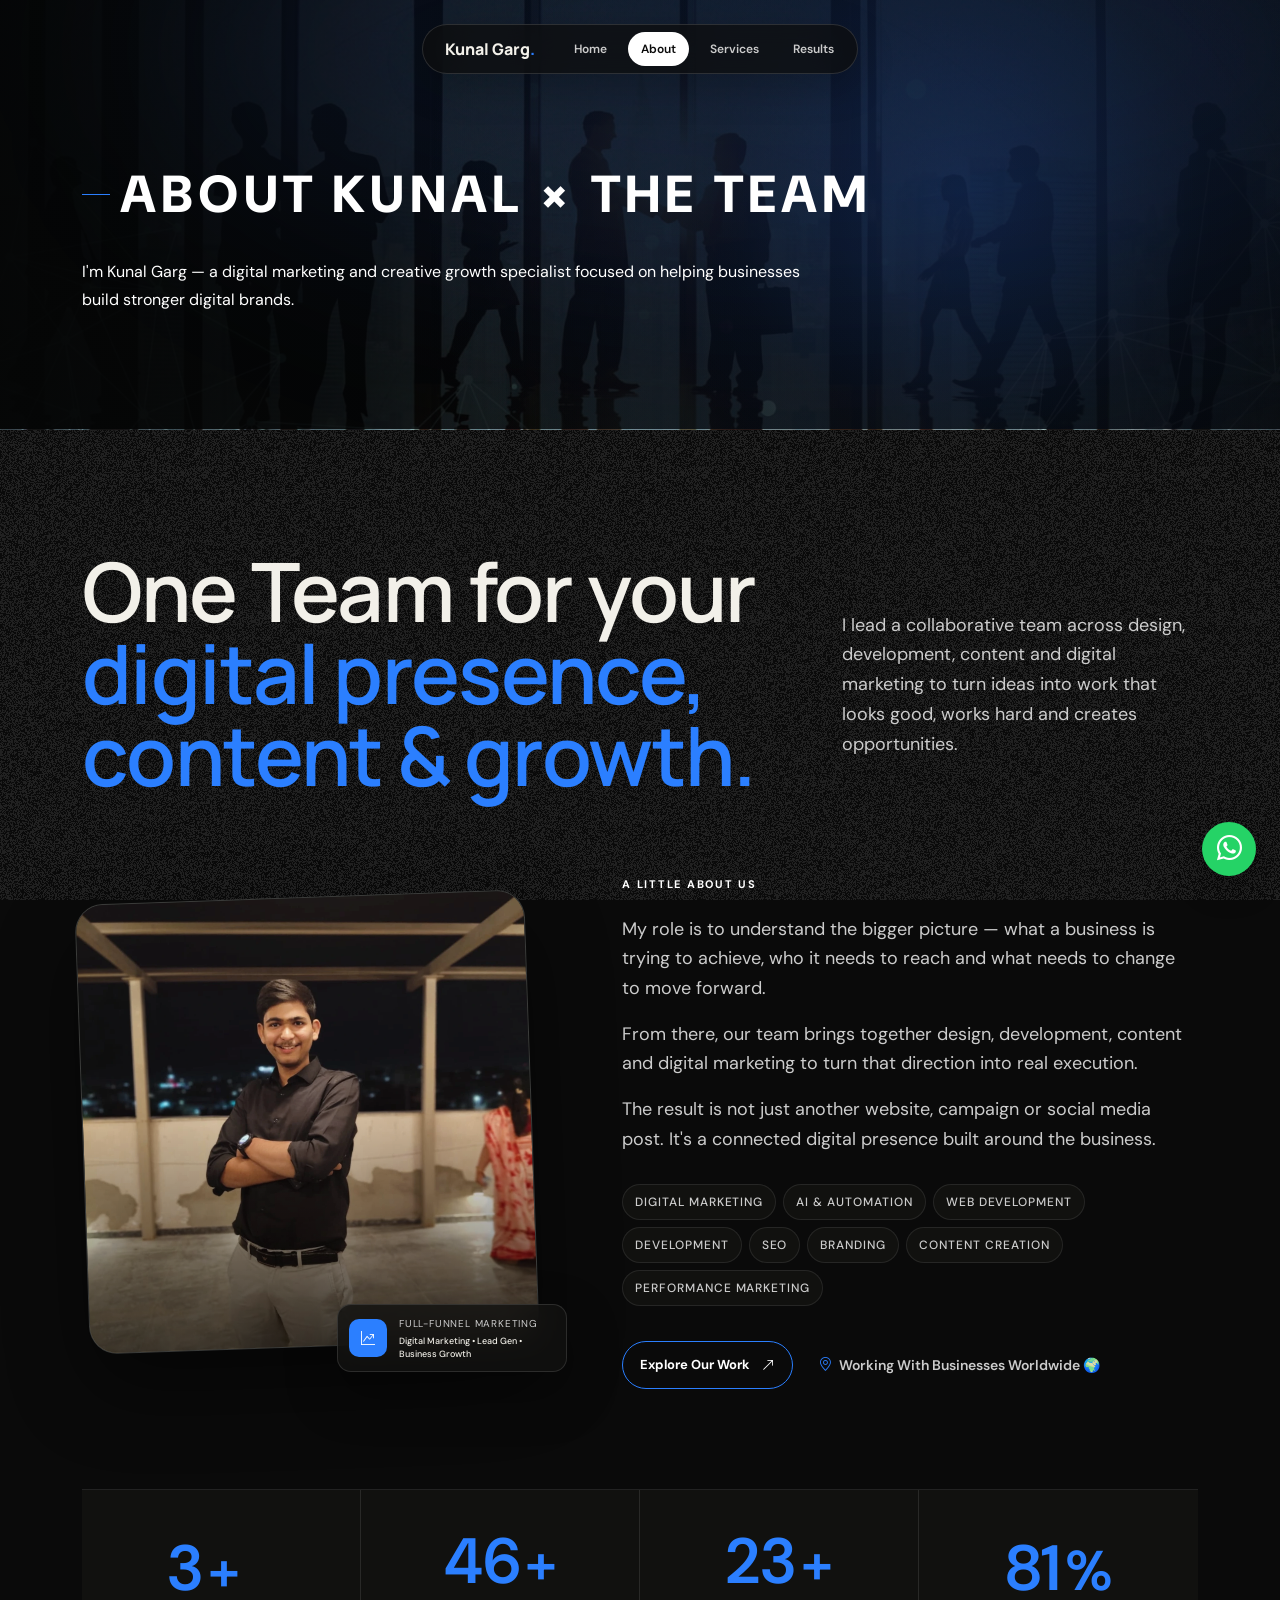
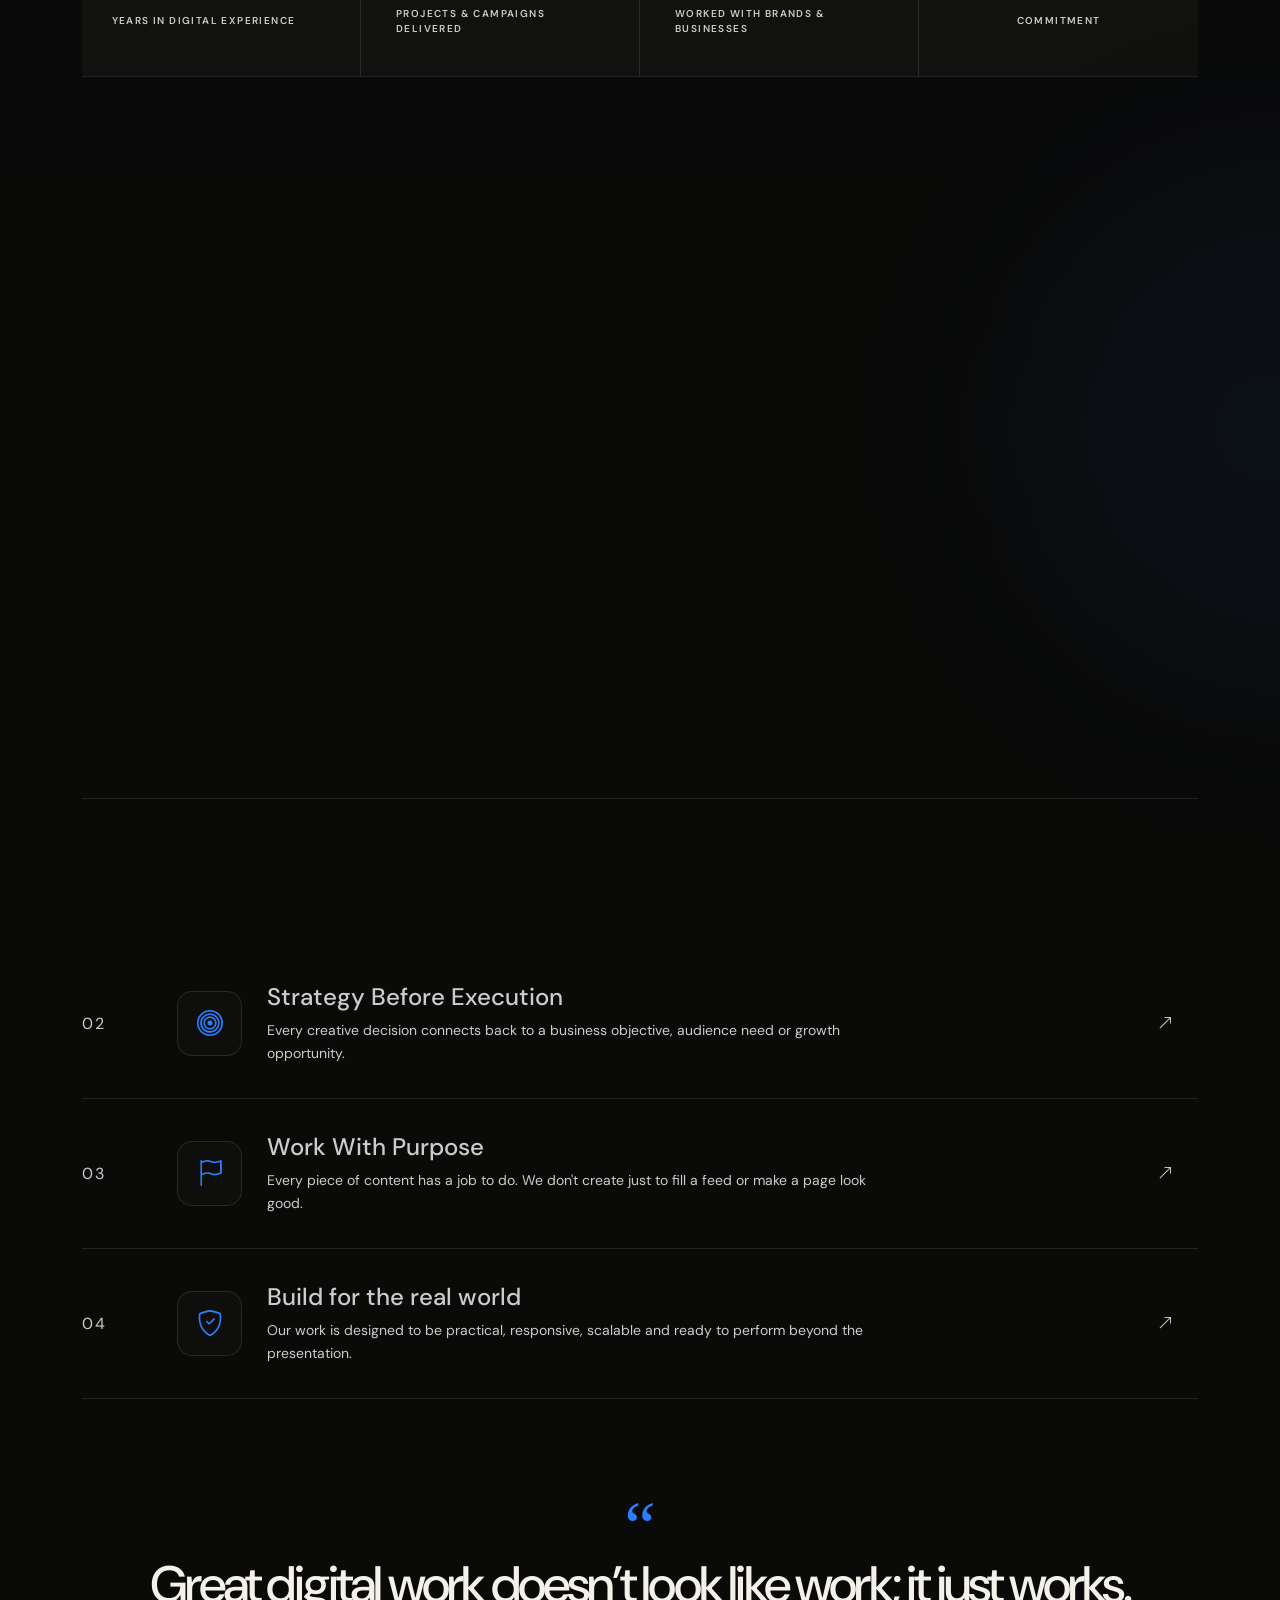
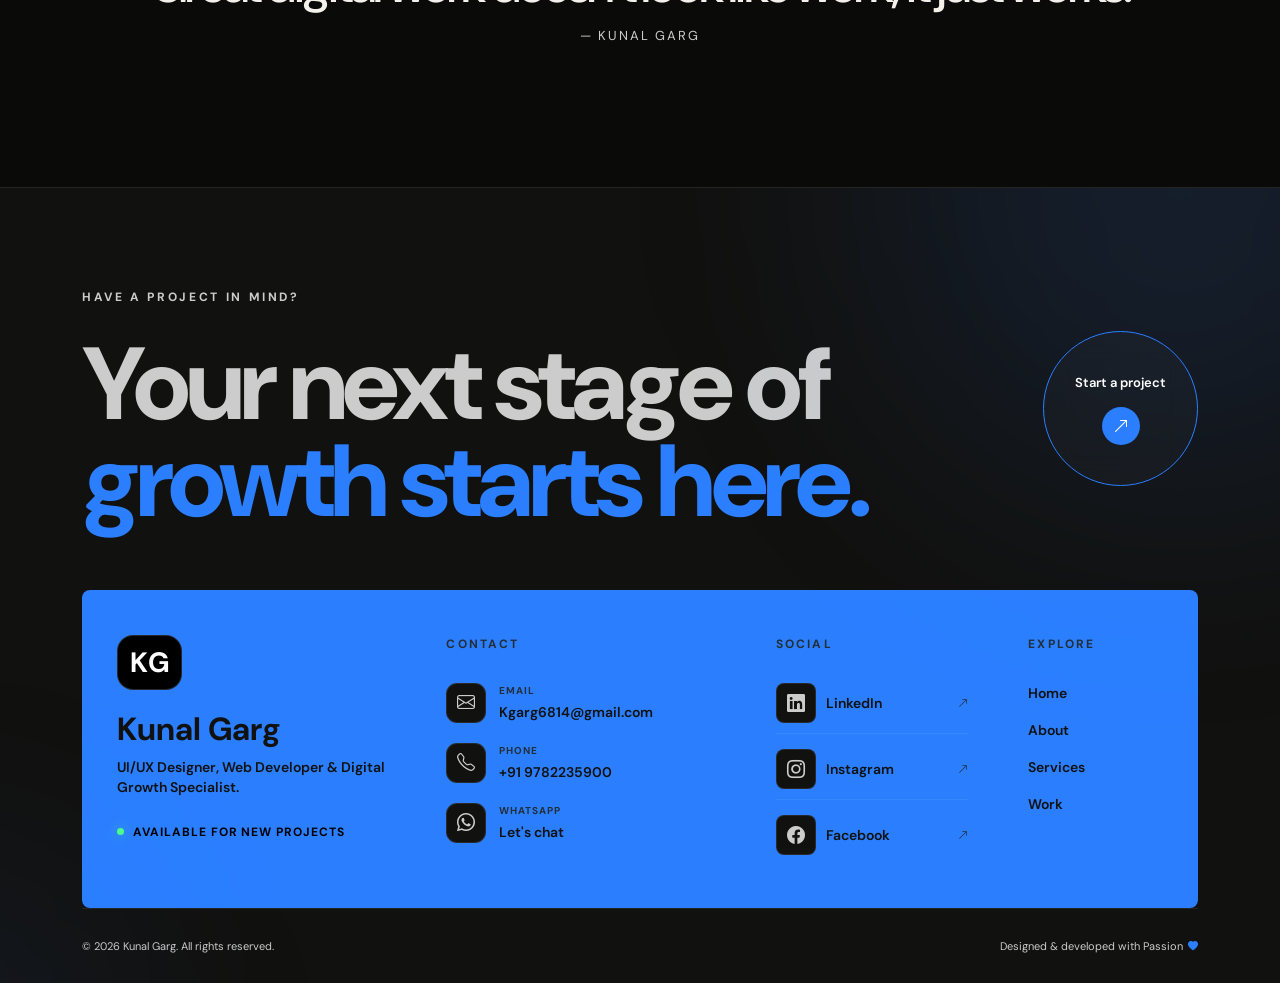
<file: about.html>
<!doctype html>
<html lang="en">

<head>
  <meta charset="utf-8">
  <meta name="viewport" content="width=device-width,initial-scale=1">
  <title>About — Kunal Garg</title>
  <link rel="stylesheet" href="https://cdn.jsdelivr.net/npm/bootstrap@5.3.8/dist/css/bootstrap.min.css">
  <link rel="stylesheet" href="https://cdn.jsdelivr.net/npm/bootstrap-icons@1.13.1/font/bootstrap-icons.min.css">
  <link rel="stylesheet" href="assets/css/style.css">
  <link rel="stylesheet" href="assets/css/responsive.css">

</head>

<body>
  <div class="noise"></div>
  <div class="progress"></div>
<header class="site-header">
  <div class="header-shell">
    <!-- Logo -->
    <a href="index.html" class="brand">Kunal Garg<span>.</span></a>
    <!-- Desktop Navigation -->
    <nav class="main-nav">
      <a href="index.html">Home</a>
      <a href="about.html" class="active">About</a>
      <a href="services.html">Services</a>
      <a href="projects.html">Results</a>
    </nav>
    <!-- Mobile Toggle -->
    <button
      class="mobile-toggle"
      type="button"
      data-bs-toggle="collapse"
      data-bs-target="#mobileMenu"
      aria-controls="mobileMenu"
      aria-expanded="false"
      aria-label="Toggle navigation"
    >
      <span></span>
      <span></span>
      <span></span>
    </button>
  </div>

  <!-- Mobile Menu -->
  <div class="mobile-menu collapse" id="mobileMenu">
    <div class="mobile-menu-inner">
      <a href="index.html" class="mobile-link ">
        <span>01</span>
        Home
      </a>
      <a href="about.html" class="mobile-link active">
        <span>02</span>
        About
      </a>
      <a href="services.html" class="mobile-link">
        <span>03</span>
        Services
      </a>
      <a href="projects.html" class="mobile-link">
        <span>04</span>
        Results
      </a>
    </div>
  </div>
</header>

  <main class="about-page">

    <!-- =====================================================
         ABOUT HERO BANNER
    ====================================================== -->

    <section class="about-top-banner page_top_banner">
      <div class="container">
        <div class="top_banner_inner">
          <div class="top_banner_lable reveal delay-2">
            <span class="banner-line"></span>
            ABOUT KUNAL × THE TEAM
          </div>
          <p class="reveal delay-3">
            I'm Kunal Garg — a digital marketing and creative growth specialist focused on helping businesses build
            stronger digital brands.
          </p>
        </div>
      </div>
    </section>


    <section class="main_section_padding">
      <div class="container">
        <div class="row">
          <div class="col-md-8">
            <h1 class="display reveal delay-3">
              One Team for your <span class="highlighted_txt">digital presence, content & growth.</span>
            </h1>
          </div>
          <div class="col-md-4 align-content-center">
            <p class="section-lead reveal delay-3">
              I lead a collaborative team across design, development, content and digital marketing to turn ideas into
              work that looks good, works hard and creates opportunities.
            </p>
          </div>
        </div>
        <div class="about-main-grid">
          <!-- IMAGE -->
          <div class="about-photo-column reveal left">
            <div class="about-photo-wrap">
              <div class="about-photo">
                <img src="assets/images/kunal-abt-img.webp" alt="Kunal Garg">
              </div>
            </div>
            <!-- Small floating card -->
            <div class="about-photo-card">
              <div class="photo-card-icon">
                <i class="bi-graph-up-arrow"></i>
              </div>
              <div>
                <small>FULL-FUNNEL MARKETING</small>
                <strong>
                  Digital Marketing • Lead Gen • Business Growth
                </strong>
              </div>
            </div>
          </div>

          <!-- CONTENT -->
          <div class="about-content reveal right">
            <div class="eyebrow">
              A LITTLE ABOUT US
            </div>

            <div class="about-description">
              <p class="section-lead">
                My role is to understand the bigger picture — what a business is trying to achieve, who it needs to
                reach and what needs to change to move forward.
              </p>
              <p class="section-lead">
                From there, our team brings together design, development, content and digital marketing to turn that
                direction into real execution.
              </p>
              <p class="section-lead">
                The result is not just another website, campaign or social media post. It's a connected digital presence
                built around the business.
              </p>
            </div>

            <!-- SKILLS -->
            <div class="about-skills">
              <span>DIGITAL MARKETING</span>
              <span>AI & AUTOMATION</span>
              <span>WEB DEVELOPMENT</span>
              <span>DEVELOPMENT</span>
              <span>SEO</span>
              <span>BRANDING</span>
              <span>CONTENT CREATION</span>
              <span>PERFORMANCE MARKETING</span>
            </div>


            <!-- CTA -->
            <div class="about-actions">
              <a href="#work" class="outline-btn">
                Explore Our Work
                <i class="bi bi-arrow-up-right"></i>
              </a>
              <span class="about-location">
                <i class="bi bi-geo-alt"></i>
                Working With Businesses Worldwide 🌍
              </span>
            </div>
          </div>
        </div>


        <!-- =================================================
                 STATS
            ================================================== -->

        <div class="about-stats reveal delay-1">
          <div class="about-stat">
            <div class="stat-number">
              <span class="counter" data-target="4">
                0
              </span>
              <span class="stat-plus">+</span>
            </div>
            <span class="stat-label">
              YEARS IN DIGITAL EXPERIENCE
            </span>
          </div>


          <div class="about-stat">
            <div class="stat-number">
              <span class="counter" data-target="50">
                0
              </span>
              <span class="stat-plus">+</span>
            </div>
            <span class="stat-label">
              PROJECTS & CAMPAIGNS DELIVERED
            </span>
          </div>


          <div class="about-stat">
            <div class="stat-number">
              <span class="counter" data-target="26">
                0
              </span>
              <span class="stat-plus">+</span>
            </div>
            <span class="stat-label">
              WORKED WITH BRANDS & BUSINESSES
            </span>
          </div>


          <div class="about-stat">
            <div class="stat-number">
              <span class="counter" data-target="100">
                0
              </span>
              <span class="stat-plus">%</span>
            </div>
            <span class="stat-label">
              COMMITMENT
            </span>
          </div>
        </div>

      </div>

    </section>


    <!-- =====================================================
         APPROACH
    ====================================================== -->

    <section class="about-approach">
      <div class="container">
        <div class="approach-header">
          <div class="reveal">
            <div class="eyebrow">
              OUR APPROACH
            </div>

            <h2 class="display">
              Simple thinking.
              <span class="highlighted_txt">Strong execution.</span>
            </h2>
          </div>
          <p class="section-lead reveal delay-1">
            Every project starts with understanding the problem and ends with an experience that feels purposeful,
            useful and built to perform.
          </p>
        </div>


        <div class="approach-list">

          <!-- 01 -->

          <div class="approach-item reveal delay-1">

            <div class="approach-number">
              01
            </div>

            <div class="approach-icon">
              <i class="bi bi-lightbulb"></i>
            </div>

            <div class="approach-content">
              <h3>
                Clarity over clutter
              </h3>
              <p>
                We remove unnecessary complexity and focus on what actually matters to the audience and the business.
              </p>
            </div>

            <div class="approach-arrow">
              <i class="bi bi-arrow-up-right"></i>
            </div>

          </div>


          <!-- 02 -->

          <div class="approach-item reveal delay-1">

            <div class="approach-number">
              02
            </div>

            <div class="approach-icon">
              <i class="bi bi-bullseye"></i>
            </div>

            <div class="approach-content">

              <h3>
                Strategy Before Execution
              </h3>

              <p>
                Every creative decision connects back to a business objective, audience need or growth opportunity.
              </p>

            </div>

            <div class="approach-arrow">
              <i class="bi bi-arrow-up-right"></i>
            </div>

          </div>


          <!-- 03 -->

          <div class="approach-item reveal delay-2">

            <div class="approach-number">
              03
            </div>

            <div class="approach-icon">
              <i class="bi bi-flag"></i>
            </div>

            <div class="approach-content">

              <h3>
                Work With Purpose
              </h3>

              <p>
                Every piece of content has a job to do. We don't create just to fill a feed or make a page look good.
              </p>

            </div>

            <div class="approach-arrow">
              <i class="bi bi-arrow-up-right"></i>
            </div>

          </div>

          <!-- 04 -->

          <div class="approach-item reveal delay-2">

            <div class="approach-number">
              04
            </div>

            <div class="approach-icon">
              <i class="bi bi-shield-check"></i>
            </div>

            <div class="approach-content">

              <h3>
                Build for the real world
              </h3>

              <p>
                Our work is designed to be practical, responsive, scalable and ready to perform beyond the presentation.
              </p>

            </div>

            <div class="approach-arrow">
              <i class="bi bi-arrow-up-right"></i>
            </div>

          </div>

        </div>


        <!-- Bottom quote -->

        <div class="about-quote reveal delay-1">

          <span class="quote-mark">“</span>

          <p>
            Great digital work doesn’t look like work; it just works.
          </p>

          <span class="quote-caption">
            — Kunal Garg
          </span>
        </div>
      </div>
    </section>
  </main>

  <footer class="portfolio-footer">
    <div class="container">
      <div class="footer-cta reveal delay-2">
        <div class="footer-cta-content">

          <span class="footer-eyebrow">
            HAVE A PROJECT IN MIND?
          </span>

          <h2>
            Your next stage of
            <span>growth starts here.</span>
          </h2>

        </div>

        <a href="#contact" class="footer-cta-btn">
          <span>Start a project</span>
          <i class="bi bi-arrow-up-right"></i>
        </a>

      </div>

      <div class="footer-main delay-3 reveal">
        <!-- BRAND -->
        <div class="footer-brand">
          <a href="index.html" class="footer-logo">
            K<span>G</span>
          </a>

          <h3>Kunal Garg</h3>

          <p>
            UI/UX Designer, Web Developer &
            Digital Growth Specialist.
          </p>

          <div class="footer-status">
            <span></span>
            Available for new projects
          </div>

        </div>


        <!-- CONTACT -->

        <div class="footer-column">

          <span class="footer-column-title">
            CONTACT
          </span>


          <a href="mailto:Kgarg6814@gmail.com" class="footer-contact-item">

            <div class="footer-icons">
              <i class="bi bi-envelope"></i>
            </div>

            <div>
              <small>Email</small>
              <strong>Kgarg6814@gmail.com</strong>
            </div>

          </a>


          <a href="tel:+919782235900" class="footer-contact-item">

            <div class="footer-icons">
              <i class="bi bi-telephone"></i>
            </div>

            <div>
              <small>Phone</small>
              <strong>+91 9782235900</strong>
            </div>

          </a>


          <a href="https://wa.me/+919782237999" target="_blank" class="footer-contact-item">

            <div class="footer-icons whatsapp-icon">
              <i class="bi bi-whatsapp"></i>
            </div>

            <div>
              <small>WhatsApp</small>
              <strong>Let's chat</strong>
            </div>

          </a>

        </div>


        <!-- SOCIAL -->

        <div class="footer-column">
          <span class="footer-column-title">
            SOCIAL
          </span>
          <div class="footer-social-list">
            <a href="https://www.linkedin.com/in/kunal-garg-26b4a5364?utm_source=share_via&utm_content=profile&utm_medium=member_android"
              target="_blank" class="footer-social-link ">
              <span>
                <i class="bi bi-linkedin"></i>
                LinkedIn
              </span>
              <i class="bi bi-arrow-up-right"></i>
            </a>

            <a href="https://www.instagram.com/brandora_digit?igsh=MWo5YmxwMGpnbDJoMA==" target="_blank"
              class="footer-social-link ">
              <span>
                <i class="bi bi-instagram"></i>
                Instagram
              </span>
              <i class="bi bi-arrow-up-right"></i>
            </a>

            <a href="https://www.facebook.com/share/199PNp9GaW/" target="_blank" class="footer-social-link ">
              <span>
                <i class="bi bi-facebook"></i>
                Facebook
              </span>
              <i class="bi bi-arrow-up-right"></i>
            </a>

          </div>

        </div>


        <!-- NAVIGATION -->
        <div class="footer-column">
          <span class="footer-column-title">
            EXPLORE
          </span>

          <nav class="footer-nav">
            <a href="index.html">Home</a>
            <a href="about.html">About</a>
            <a href="services.html">Services</a>
            <a href="projects.html">Work</a>
          </nav>

        </div>

      </div>

      <div class="footer-bottom">
        <span>
          © 2026 Kunal Garg. All rights reserved.
        </span>

        <span class="footer-made">
          Designed & developed with Passion
          <i class="bi bi-heart-fill"></i>
        </span>
      </div>
    </div>
  </footer>

  <!-- floating whatsapp btn -->
  <a class="whatsapp" href="https://wa.me/+919782237999" target="_blank" rel="noopener" aria-label="WhatsApp">
    <i class="bi bi-whatsapp"></i>
  </a>

  <button class="backtop" aria-label="Back to top"><i class="bi bi-arrow-up"></i></button>
  <div class="media-modal">
    <div class="modal-inner"></div>
  </div>
  <script src="https://cdn.jsdelivr.net/npm/bootstrap@5.3.8/dist/js/bootstrap.bundle.min.js"></script>
  <script src="assets/js/main.js"></script>
</body>

</html>
</file>
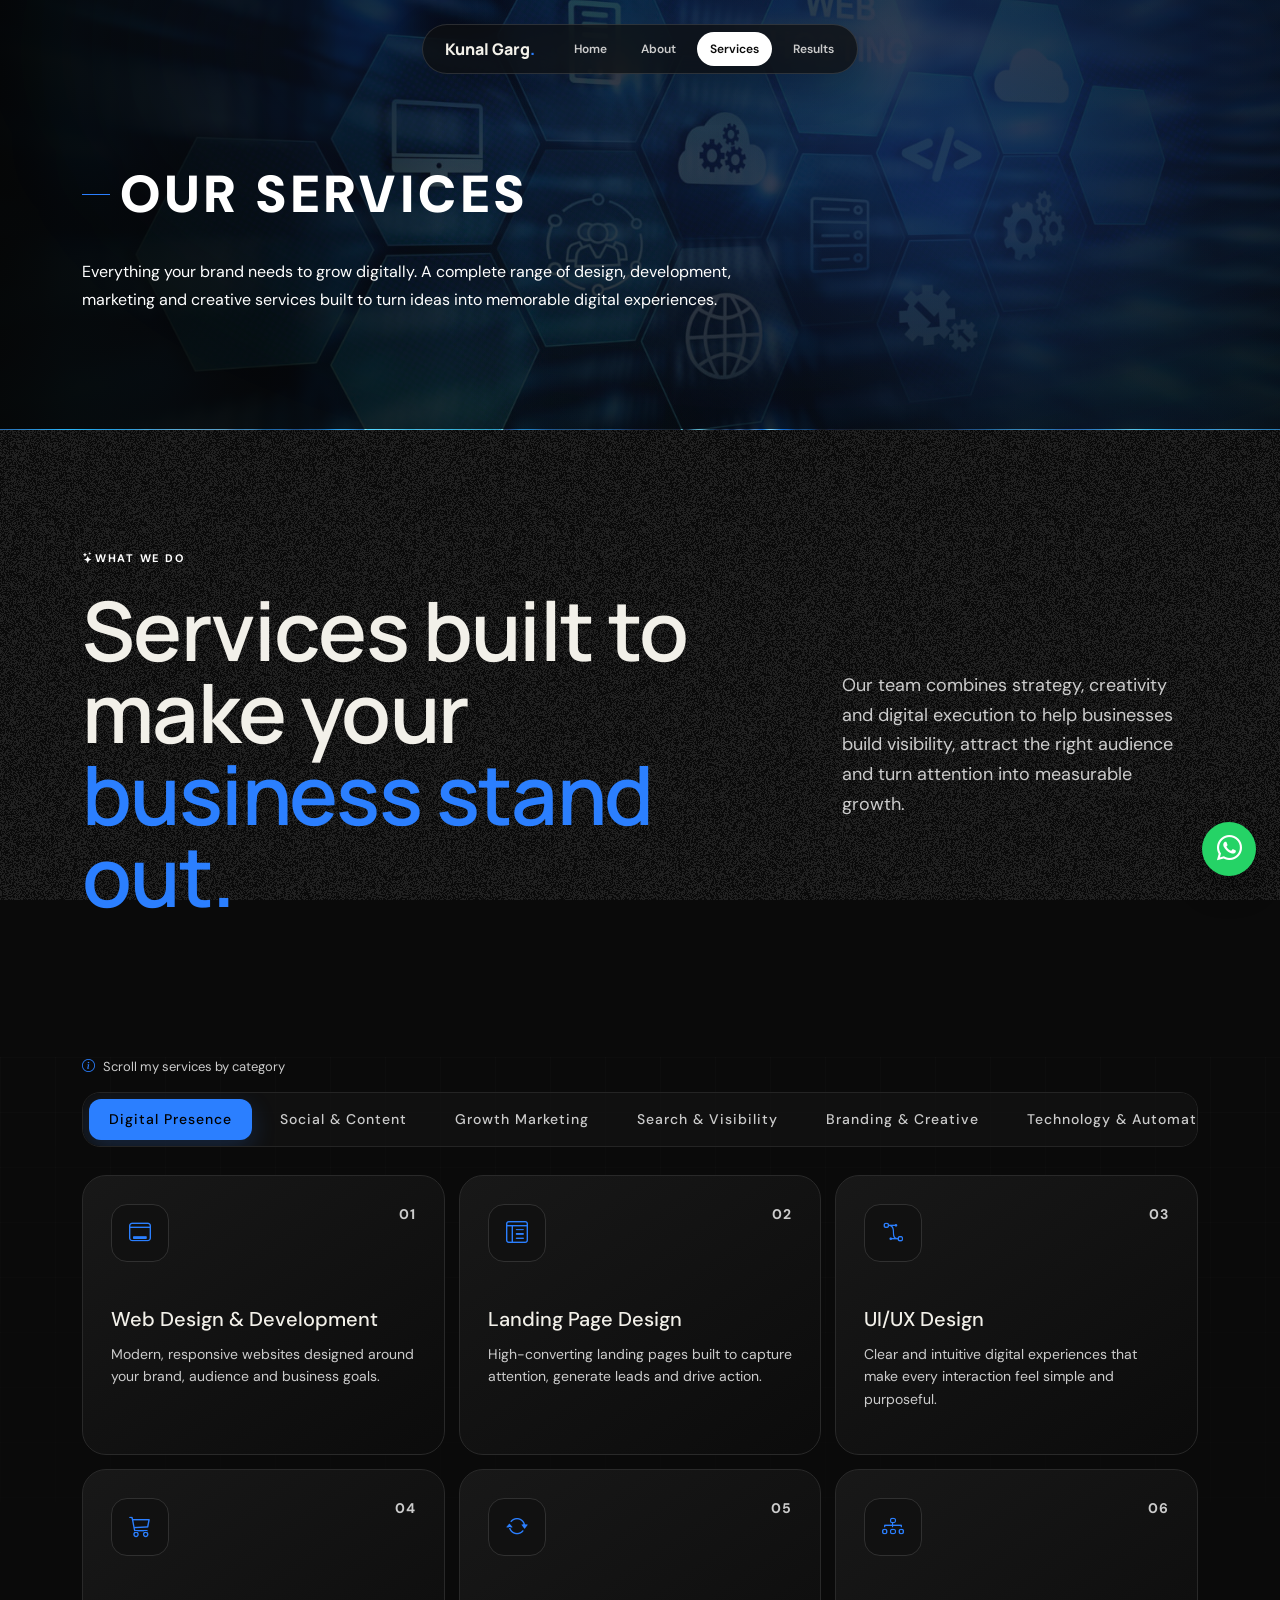
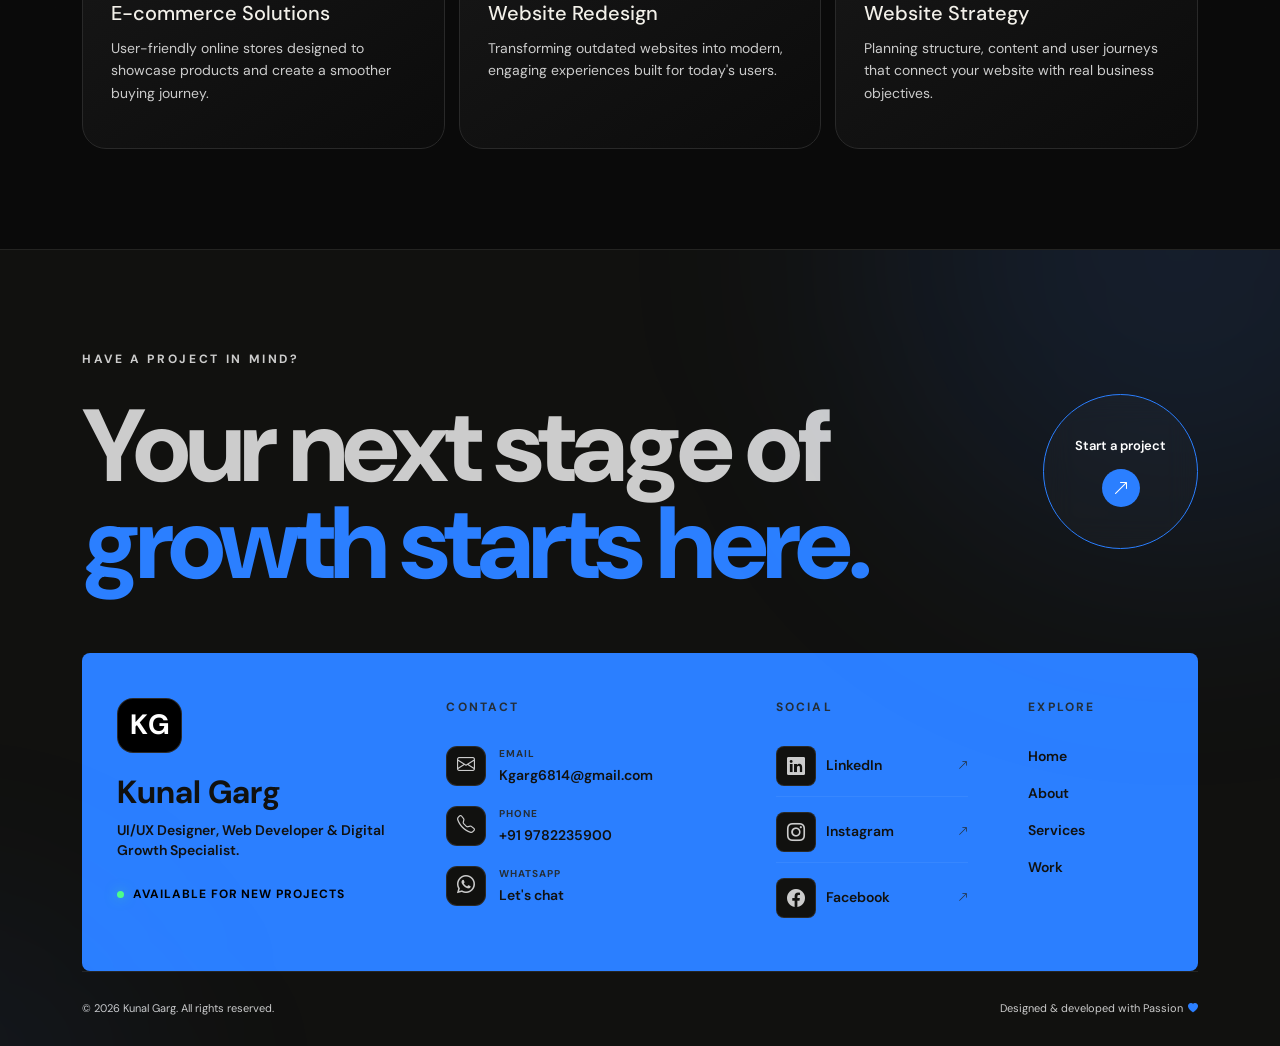
<file: services.html>
<!doctype html>
<html lang="en">

<head>
  <meta charset="utf-8">
  <meta name="viewport" content="width=device-width,initial-scale=1">
  <title>Services — Kunal Garg</title>
  <link rel="stylesheet" href="https://cdn.jsdelivr.net/npm/bootstrap@5.3.8/dist/css/bootstrap.min.css">
  <link rel="stylesheet" href="https://cdn.jsdelivr.net/npm/bootstrap-icons@1.13.1/font/bootstrap-icons.min.css">
  <link rel="stylesheet" href="assets/css/style.css">
  <link rel="stylesheet" href="assets/css/responsive.css">
</head>

<body>
  <div class="noise"></div>
  <div class="progress"></div>
<header class="site-header">
  <div class="header-shell">
    <!-- Logo -->
    <a href="index.html" class="brand">Kunal Garg<span>.</span></a>
    <!-- Desktop Navigation -->
    <nav class="main-nav">
      <a href="index.html">Home</a>
      <a href="about.html" >About</a>
      <a href="services.html" class="active">Services</a>
      <a href="projects.html">Results</a>
    </nav>
    <!-- Mobile Toggle -->
    <button
      class="mobile-toggle"
      type="button"
      data-bs-toggle="collapse"
      data-bs-target="#mobileMenu"
      aria-controls="mobileMenu"
      aria-expanded="false"
      aria-label="Toggle navigation"
    >
      <span></span>
      <span></span>
      <span></span>
    </button>
  </div>

  <!-- Mobile Menu -->
  <div class="mobile-menu collapse" id="mobileMenu">
    <div class="mobile-menu-inner">
      <a href="index.html" class="mobile-link ">
        <span>01</span>
        Home
      </a>
      <a href="about.html" class="mobile-link">
        <span>02</span>
        About
      </a>
      <a href="services.html" class="mobile-link active">
        <span>03</span>
        Services
      </a>
      <a href="projects.html" class="mobile-link">
        <span>04</span>
        Results
      </a>
    </div>
  </div>
</header>

  <main>
    <section class="services_top_banner page_top_banner">
      <div class="container">
        <div class="top_banner_inner">
          <div class="top_banner_lable reveal delay-2">
            <span class="banner-line"></span>
            OUR SERVICES
          </div>
          <p class="reveal delay-3">Everything your brand needs to grow digitally.
            A complete range of design, development, marketing and creative services built to turn ideas into memorable
            digital experiences.
          </p>
        </div>
      </div>
    </section>

    <!-- ================= SERVICES SECTION ================= -->
    <section class="main_section_padding">
      <div class="container">
        <div class="row">
          <div class="col-md-8">
            <div class="eyebrow reveal left delay-1"> <i class="bi bi-stars"></i>WHAT WE DO</div>
            <h1 class="display reveal left delay-2">Services built to make your
              <span class="highlighted_txt">business stand out.</span>
            </h1>
          </div>
          <div class="col-md-4 align-content-center">
            <p class="section-lead reveal right delay-2">Our team combines strategy, creativity and digital execution to help businesses build visibility, attract the right audience and turn attention into measurable growth.</p>
          </div>
        </div>
      </div>
    </section>

    <section class="services-section main_section_padding">
      <div class="container">
        <!-- Service Filter -->
        <div class="services-filter-wrap reveal delay-2">

          <div class="services-filter-heading">
            <span>
              <i class="bi bi-info-circle"></i>
              Scroll my services by category
            </span>
          </div>

          <ul class="nav services-tabs" id="servicesTab" role="tablist">

            <!-- <li class="nav-item" role="presentation">
              <button class="nav-link active" id="all-tab" data-bs-toggle="tab" data-bs-target="#all-services"
                type="button" role="tab">
                All Services
              </button>
            </li> -->

            <li class="nav-item" role="presentation">
              <button class="nav-link active" id="digital-tab" data-bs-toggle="tab" data-bs-target="#digital_presence" type="button"
                role="tab">
                Digital Presence
              </button>
            </li>

            <li class="nav-item" role="presentation">
              <button class="nav-link" id="social_and_content" data-bs-toggle="tab" data-bs-target="#social_content" type="button" role="tab">
                Social & Content
              </button>
            </li>

            <li class="nav-item" role="presentation">
              <button class="nav-link" id="growth_marketings" data-bs-toggle="tab" data-bs-target="#growth_marketing" type="button"
                role="tab">
                Growth Marketing
              </button>
            </li>

            <li class="nav-item" role="presentation">
              <button class="nav-link" id="searchs_visibility" data-bs-toggle="tab" data-bs-target="#search_visibility" type="button" role="tab">
                Search & Visibility
              </button>
            </li>

            <li class="nav-item" role="presentation">
              <button class="nav-link" id="branding_creative" data-bs-toggle="tab" data-bs-target="#brand_creative" type="button"
                role="tab">
                Branding & Creative
              </button>
            </li>

            <li class="nav-item" role="presentation">
              <button class="nav-link" id="technology_automations" data-bs-toggle="tab" data-bs-target="#technology_automation" type="button"
                role="tab">
                Technology & Automation
              </button>
            </li>

            <!-- <li class="nav-item" role="presentation">
              <button class="nav-link" id="growth-tab" data-bs-toggle="tab" data-bs-target="#growth" type="button"
                role="tab">
                Social Media Growth
              </button>
            </li>

            <li class="nav-item" role="presentation">
              <button class="nav-link" id="ai-tab" data-bs-toggle="tab" data-bs-target="#ai" type="button" role="tab">
                AI
              </button>
            </li> -->

          </ul>
        </div>


        <!-- Tab Content -->
        <div class="tab-content services-tab-content reveal delay-3" id="servicesTabContent">


          <!-- ================= ALL SERVICES ================= -->
          <!-- <div class="tab-pane fade show active" id="all-services" role="tabpanel">

            <div class="services-grid">

              <div class="service-card">
                <div class="service-top">
                  <div class="service-icon">
                    <i class="bi bi-window"></i>
                  </div>
                  <span class="service-number">01</span>
                </div>

                <h3>Website Design & Development</h3>

                <p>
                  Modern, responsive and SEO-friendly websites
                  designed to turn visitors into customers.
                </p>

                <div class="service-tag">Design & Web</div>
              </div>



              <div class="service-card">
                <div class="service-top">
                  <div class="service-icon">
                    <i class="bi bi-layout-text-window-reverse"></i>
                  </div>
                  <span class="service-number">02</span>
                </div>

                <h3>Landing Page Design</h3>

                <p>
                  High-converting landing pages focused on
                  generating leads, sales and enquiries.
                </p>

                <div class="service-tag">Design & Web</div>
              </div>



              <div class="service-card">
                <div class="service-top">
                  <div class="service-icon">
                    <i class="bi bi-search"></i>
                  </div>
                  <span class="service-number">03</span>
                </div>

                <h3>Search Engine Optimization</h3>

                <p>
                  Improve your search visibility, rankings and
                  organic traffic with practical SEO strategies.
                </p>

                <div class="service-tag">SEO</div>
              </div>



              <div class="service-card">
                <div class="service-top">
                  <div class="service-icon">
                    <i class="bi bi-geo-alt"></i>
                  </div>
                  <span class="service-number">04</span>
                </div>

                <h3>Local SEO</h3>

                <p>
                  Optimize your local presence and help customers
                  discover your business in nearby searches.
                </p>

                <div class="service-tag">SEO</div>
              </div>



              <div class="service-card">
                <div class="service-top">
                  <div class="service-icon">
                    <i class="bi bi-share"></i>
                  </div>
                  <span class="service-number">05</span>
                </div>

                <h3>Social Media Management</h3>

                <p>
                  Content planning, posting and community
                  management to build a stronger online presence.
                </p>

                <div class="service-tag">Social Media</div>
              </div>



              <div class="service-card">
                <div class="service-top">
                  <div class="service-icon">
                    <i class="bi bi-megaphone"></i>
                  </div>
                  <span class="service-number">06</span>
                </div>

                <h3>Social Media Marketing</h3>

                <p>
                  Targeted campaigns across Facebook, Instagram,
                  LinkedIn and other social platforms.
                </p>

                <div class="service-tag">Social Media</div>
              </div>



              <div class="service-card">
                <div class="service-top">
                  <div class="service-icon">
                    <i class="bi bi-google"></i>
                  </div>
                  <span class="service-number">07</span>
                </div>

                <h3>Google Ads</h3>

                <p>
                  Performance-focused paid campaigns designed to
                  generate qualified traffic and conversions.
                </p>

                <div class="service-tag">Paid Ads</div>
              </div>



              <div class="service-card">
                <div class="service-top">
                  <div class="service-icon">
                    <i class="bi bi-play-btn"></i>
                  </div>
                  <span class="service-number">08</span>
                </div>

                <h3>Video Marketing</h3>

                <p>
                  Engaging video content created to communicate
                  your brand and capture audience attention.
                </p>

                <div class="service-tag">Video</div>
              </div>



              <div class="service-card">
                <div class="service-top">
                  <div class="service-icon">
                    <i class="bi bi-cart3"></i>
                  </div>
                  <span class="service-number">09</span>
                </div>

                <h3>E-commerce Development</h3>

                <p>
                  Scalable online stores with smooth shopping
                  experiences and conversion-focused interfaces.
                </p>

                <div class="service-tag">E-commerce</div>
              </div>



              <div class="service-card">
                <div class="service-top">
                  <div class="service-icon">
                    <i class="bi bi-arrow-up-right"></i>
                  </div>
                  <span class="service-number">10</span>
                </div>

                <h3>Website Growth & Optimization</h3>

                <p>
                  Improve your website performance, user experience
                  and conversion opportunities.
                </p>

                <div class="service-tag">Growth</div>
              </div>



              <div class="service-card">
                <div class="service-top">
                  <div class="service-icon">
                    <i class="bi bi-palette"></i>
                  </div>
                  <span class="service-number">11</span>
                </div>

                <h3>UI/UX Design</h3>

                <p>
                  Clean, intuitive interfaces that make digital
                  products easier and more enjoyable to use.
                </p>

                <div class="service-tag">Design & Web</div>
              </div>



              <div class="service-card">
                <div class="service-top">
                  <div class="service-icon">
                    <i class="bi bi-stars"></i>
                  </div>
                  <span class="service-number">12</span>
                </div>
                <h3>AI Solutions</h3>
                <p>
                  Smart AI-powered ideas and automation solutions
                  to improve everyday business workflows.
                </p>
                <div class="service-tag">AI</div>
              </div>
            </div>
          </div> -->


          <!-- =================Digital Presence ================= -->
          <div class="tab-pane fade show active" id="digital_presence" role="tabpanel">
            <div class="services-grid">
              <div class="service-card">
                <div class="service-top">
                  <div class="service-icon">
                    <i class="bi-window-desktop"></i>
                  </div>
                  <span class="service-number">01</span>
                </div>
                <h3>Web Design & Development</h3>
                <p>Modern, responsive websites designed around your brand, audience and business goals.</p>
              </div>

              <div class="service-card">
                <div class="service-top">
                  <div class="service-icon">
                    <i class="bi bi-layout-text-window-reverse"></i>
                  </div>
                  <span class="service-number">02</span>
                </div>

                <h3>Landing Page Design</h3>
                <p>High-converting landing pages built to capture attention, generate leads and drive action.</p>
                <div class="service-tag">Web Design</div>
              </div>

              <div class="service-card">
                <div class="service-top">
                  <div class="service-icon">
                    <i class="bi-bezier2"></i>
                  </div>
                  <span class="service-number">03</span>
                </div>

                <h3>UI/UX Design</h3>
                <p>Clear and intuitive digital experiences that make every interaction feel simple and purposeful.</p>
              </div>

              <div class="service-card">
                <div class="service-top">
                  <div class="service-icon">
                    <i class="bi-cart3"></i>
                  </div>
                  <span class="service-number">04</span>
                </div>

                <h3>E-commerce Solutions</h3>
                <p>User-friendly online stores designed to showcase products and create a smoother buying journey.</p>
              </div>

              <div class="service-card">
                <div class="service-top">
                  <div class="service-icon">
                    <i class="bi-arrow-repeat"></i>
                  </div>
                  <span class="service-number">05</span>
                </div>

                <h3>Website Redesign</h3>
                <p>Transforming outdated websites into modern, engaging experiences built for today's users.</p>
              </div>

              <div class="service-card">
                <div class="service-top">
                  <div class="service-icon">
                    <i class="bi-diagram-3"></i>
                  </div>
                  <span class="service-number">06</span>
                </div>

                <h3>Website Strategy</h3>
                <p>Planning structure, content and user journeys that connect your website with real business objectives.</p>
              </div>
            </div>
          </div>


          <!-- ================= Social & Content ================= -->
          <div class="tab-pane fade" id="social_content" role="tabpanel">
            <div class="services-grid">
              <div class="service-card">
                <div class="service-top">
                  <div class="service-icon">
                    <i class="bi-share"></i>
                  </div>
                  <span class="service-number">01</span>
                </div>

                <h3>Social Media Management</h3>
                <p>Consistent social media management that keeps your brand active, relevant and connected with its audience.</p>
              </div>

              <div class="service-card">
                <div class="service-top">
                  <div class="service-icon">
                    <i class="bi-megaphone"></i>
                  </div>
                  <span class="service-number">02</span>
                </div>
                <h3>Social Media Marketing</h3>
                <p>Strategic social campaigns designed to expand reach, build engagement and grow your audience.</p>
              </div>

              <div class="service-card">
                <div class="service-top">
                  <div class="service-icon">
                    <i class="bi-camera"></i>
                  </div>
                  <span class="service-number">03</span>
                </div>
                <h3>Content Creation</h3>
                <p>Original content created to communicate your brand, showcase your value and keep people engaged.</p>
              </div>

              <div class="service-card">
                <div class="service-top">
                  <div class="service-icon">
                    <i class="bi-play-btn"></i>
                  </div>
                  <span class="service-number">04</span>
                </div>
                <h3>Reels & Shorts</h3>
                <p>Short-form videos designed to capture attention, increase reach and give your brand more visibility.</p>
              </div>

              <div class="service-card">
                <div class="service-top">
                  <div class="service-icon">
                    <i class="bi-film"></i>
                  </div>
                  <span class="service-number">05</span>
                </div>
                <h3>Video Editing</h3>
                <p>Engaging video edits that turn raw footage into polished content ready for social and digital campaigns.</p>
              </div>

              <div class="service-card">
                <div class="service-top">
                  <div class="service-icon">
                    <i class="bi-bar-chart-line"></i>
                  </div>
                  <span class="service-number">06</span>
                </div>
                <h3>Social Media Strategy</h3>
                <p>A clear content and growth strategy built around your audience, brand and business goals.</p>
              </div>
            </div>
          </div>


          <!-- ================= Growth Marketing ================= -->
          <div class="tab-pane fade" id="growth_marketing" role="tabpanel">
            <div class="services-grid">
              <div class="service-card">
                <div class="service-top">
                  <div class="service-icon">
                    <i class="bi-google"></i>
                  </div>
                  <span class="service-number">01</span>
                </div>

                <h3>Google Ads</h3>
                <p>Targeted Google campaigns designed to put your business in front of customers ready to take action.</p>
              </div>

              <div class="service-card">
                <div class="service-top">
                  <div class="service-icon">
                    <i class="bi-meta"></i>
                  </div>
                  <span class="service-number">02</span>
                </div>

                <h3>Meta Ads</h3>
                <p>Performance-focused campaigns across Facebook and Instagram built to reach, engage and convert.</p>
              </div>

              <div class="service-card">
                <div class="service-top">
                  <div class="service-icon">
                    <i class="bi-graph-up-arrow"></i>
                  </div>
                  <span class="service-number">03</span>
                </div>

                <h3>Performance Marketing</h3>
                <p>Data-driven marketing focused on improving campaign performance, conversions and return on investment.</p>
              </div>


              <div class="service-card">
                <div class="service-top">
                  <div class="service-icon">
                    <i class="bi-person-plus"></i>
                  </div>
                  <span class="service-number">04</span>
                </div>

                <h3>Lead Generation</h3>
                <p>Strategies and campaigns designed to attract qualified prospects and turn attention into valuable leads.</p>
              </div>


              <div class="service-card">
                <div class="service-top">
                  <div class="service-icon">
                    <i class="bi-funnel"></i>
                  </div>
                  <span class="service-number">05</span>
                </div>

                <h3>Conversion Rate Optimization</h3>
                <p>Improving digital journeys and landing experiences to turn more visitors into customers.</p>
              </div>


              <div class="service-card">
                <div class="service-top">
                  <div class="service-icon">
                    <i class="bi-bullseye"></i>
                  </div>
                  <span class="service-number">06</span>
                </div>

                <h3>Campaign Strategy</h3>
                <p>From audience targeting to creative direction, we build campaigns around clear business objectives.</p>
              </div>

            </div>
          </div>

          <!-- ================= Search & Visibility================= -->
          <div class="tab-pane fade" id="search_visibility" role="tabpanel">
            <div class="services-grid">
              <div class="service-card">
                <div class="service-top">
                  <div class="service-icon">
                    <i class="bi-search"></i>
                  </div>
                  <span class="service-number">01</span>
                </div>
                <h3>SEO</h3>
                <p>Improve your search visibility and help the right customers discover your business organically.</p>
              </div>

              <div class="service-card">
                <div class="service-top">
                  <div class="service-icon">
                    <i class="bi-geo-alt"></i>
                  </div>
                  <span class="service-number">02</span>
                </div>

                <h3>Local SEO</h3>
                <p>Strengthen your local presence and help nearby customers find and choose your business.</p>
              </div>

              <div class="service-card">
                <div class="service-top">
                  <div class="service-icon">
                    <i class="bi-geo"></i>
                  </div>
                  <span class="service-number">03</span>
                </div>

                <h3>Google Business Profile</h3>
                <p>Optimize your Google Business Profile to improve local visibility, trust and customer discovery.</p>
              </div>

              <div class="service-card">
                <div class="service-top">
                  <div class="service-icon">
                    <i class="bi-shop"></i>
                  </div>
                  <span class="service-number">04</span>
                </div>
                <h3>Marketplace SEO</h3>
                <p>Optimize marketplace presence so your products are easier to discover and more competitive.</p>
              </div>

            <div class="service-card">
                <div class="service-top">
                  <div class="service-icon">
                    <i class="bi-card-list"></i>
                  </div>
                  <span class="service-number">05</span>
                </div>
                <h3>Product Listing Optimization</h3>
                <p>SEO-friendly product listings designed to improve visibility, communicate value and encourage purchases.</p>
              </div>

             <div class="service-card">
                <div class="service-top">
                  <div class="service-icon">
                    <i class="bi-bar-chart"></i>
                  </div>
                  <span class="service-number">06</span>
                </div>
                <h3>Search Strategy</h3>
                <p>A search-focused strategy connecting keywords, content and optimization with your business goals.</p>
              </div>
            </div>
          </div>

          <!-- ================= Brand & Creative ================= -->
          <div class="tab-pane fade" id="brand_creative" role="tabpanel">
            <div class="services-grid">
              <div class="service-card">
                <div class="service-top">
                  <div class="service-icon">
                    <i class="bi-vector-pen"></i>
                  </div>
                  <span class="service-number">01</span>
                </div>

                <h3>Logo Design</h3>
                <p>Distinctive logos designed to give your business a memorable and professional first impression.</p>
              </div>

              <div class="service-card">
                <div class="service-top">
                  <div class="service-icon">
                    <i class="bi-palette"></i>
                  </div>
                  <span class="service-number">02</span>
                </div>
                <h3>Brand Identity</h3>
                <p>Complete visual identities that create consistency, recognition and a stronger brand presence.</p>
              </div>

              <div class="service-card">
                <div class="service-top">
                  <div class="service-icon">
                    <i class="bi-brush"></i>
                  </div>
                  <span class="service-number">03</span>
                </div>

                <h3>Graphic Design</h3>
                <p>Creative graphics for social media, campaigns, advertising and everyday brand communication.</p>

              </div>

               <div class="service-card">
                <div class="service-top">
                  <div class="service-icon">
                    <i class="bi-camera"></i>
                  </div>
                  <span class="service-number">04</span>
                </div>
                <h3>Product Photography</h3>
                <p>High-quality product visuals created to showcase your products and make them stand out.</p>

              </div>

              <div class="service-card">
                <div class="service-top">
                  <div class="service-icon">
                    <i class="bi-camera-video"></i>
                  </div>
                  <span class="service-number">05</span>
                </div>
                <h3>Product Videos</h3>
                <p>Professional product videos that highlight features, build interest and support your marketing.</p>

              </div>

              <div class="service-card">
                <div class="service-top">
                  <div class="service-icon">
                    <i class="bi-stars"></i>
                  </div>
                  <span class="service-number">06</span>
                </div>
                <h3>Motion Graphics</h3>
                <p>Eye-catching motion graphics and animations that bring your brand and content to life.</p>

              </div>
            </div>
          </div>


          <!-- =================Technology & Automation ================= -->
          <div class="tab-pane fade" id="technology_automation" role="tabpanel">
            <div class="services-grid">

              <div class="service-card">
                <div class="service-top">
                  <div class="service-icon">
                    <i class="bi-kanban"></i>
                  </div>
                  <span class="service-number">01</span>
                </div>
                <h3>CRM Setup</h3>
                <p>Organize customer relationships with CRM systems designed around your sales and marketing workflow.</p>
              </div>

              <div class="service-card">
                <div class="service-top">
                  <div class="service-icon">
                    <i class="bi-arrow-repeat"></i>
                  </div>
                  <span class="service-number">02</span>
                </div>

                <h3>Marketing Automation</h3>
                <p>Automate repetitive marketing tasks and follow-ups so your team can focus on what matters.</p>

              </div>

               <div class="service-card">
                <div class="service-top">
                  <div class="service-icon">
                    <i class="bi-robot"></i>
                  </div>
                  <span class="service-number">03</span>
                </div>

                <h3>AI Chatbots</h3>
                <p>Smart AI-powered chat experiences that answer questions, support customers and capture opportunities.</p>
              </div>

              <div class="service-card">
                <div class="service-top">
                  <div class="service-icon">
                    <i class="bi-bar-chart-line"></i>
                  </div>
                  <span class="service-number">04</span>
                </div>

                <h3>Analytics & Reporting</h3>
                <p>Build partner-driven growth through structured affiliate strategies that expand reach and sales.</p>
              </div>

              <div class="service-card">
                <div class="service-top">
                  <div class="service-icon">
                    <i class="bi-diagram-2"></i>
                  </div>
                  <span class="service-number">05</span>
                </div>

                <h3>Affiliate Marketing</h3>
                <p>Build partner-driven growth through structured affiliate strategies that expand reach and sales.</p>
              </div>
            </div>
          </div>
        </div>
      </div>
    </section>
  </main>

  <footer class="portfolio-footer">
    <div class="container">
      <div class="footer-cta reveal delay-2">
        <div class="footer-cta-content">

          <span class="footer-eyebrow">
            HAVE A PROJECT IN MIND?
          </span>

          <h2>
            Your next stage of
            <span>growth starts here.</span>
          </h2>

        </div>

        <a href="#contact" class="footer-cta-btn">
          <span>Start a project</span>
          <i class="bi bi-arrow-up-right"></i>
        </a>

      </div>

      <div class="footer-main reveal delay-3">
        <!-- BRAND -->
        <div class="footer-brand">
          <a href="index.html" class="footer-logo">
            K<span>G</span>
          </a>

          <h3>Kunal Garg</h3>

          <p>
            UI/UX Designer, Web Developer &
            Digital Growth Specialist.
          </p>

          <div class="footer-status">
            <span></span>
            Available for new projects
          </div>

        </div>


        <!-- CONTACT -->

        <div class="footer-column">

          <span class="footer-column-title">
            CONTACT
          </span>


          <a href="mailto:Kgarg6814@gmail.com" class="footer-contact-item">

            <div class="footer-icons">
              <i class="bi bi-envelope"></i>
            </div>

            <div>
              <small>Email</small>
              <strong>Kgarg6814@gmail.com</strong>
            </div>

          </a>


          <a href="tel:+919782235900" class="footer-contact-item">

            <div class="footer-icons">
              <i class="bi bi-telephone"></i>
            </div>

            <div>
              <small>Phone</small>
              <strong>+91 9782235900</strong>
            </div>

          </a>


          <a href="https://wa.me/+919782237999" target="_blank" class="footer-contact-item">

            <div class="footer-icons whatsapp-icon">
              <i class="bi bi-whatsapp"></i>
            </div>

            <div>
              <small>WhatsApp</small>
              <strong>Let's chat</strong>
            </div>

          </a>

        </div>


        <!-- SOCIAL -->

        <div class="footer-column">
          <span class="footer-column-title">
            SOCIAL
          </span>
          <div class="footer-social-list">
            <a href="https://www.linkedin.com/in/kunal-garg-26b4a5364?utm_source=share_via&utm_content=profile&utm_medium=member_android"
              target="_blank" class="footer-social-link ">
              <span>
                <i class="bi bi-linkedin"></i>
                LinkedIn
              </span>
              <i class="bi bi-arrow-up-right"></i>
            </a>

            <a href="https://www.instagram.com/brandora_digit?igsh=MWo5YmxwMGpnbDJoMA==" target="_blank"
              class="footer-social-link ">
              <span>
                <i class="bi bi-instagram"></i>
                Instagram
              </span>
              <i class="bi bi-arrow-up-right"></i>
            </a>

            <a href="https://www.facebook.com/share/199PNp9GaW/" target="_blank" class="footer-social-link ">
              <span>
                <i class="bi bi-facebook"></i>
                Facebook
              </span>
              <i class="bi bi-arrow-up-right"></i>
            </a>

          </div>

        </div>


        <!-- NAVIGATION -->
        <div class="footer-column">
          <span class="footer-column-title">
            EXPLORE
          </span>

          <nav class="footer-nav">
            <a href="index.html">Home</a>
            <a href="about.html">About</a>
            <a href="services.html">Services</a>
            <a href="projects.html">Work</a>
          </nav>

        </div>

      </div>

      <div class="footer-bottom">
        <span>
          © 2026 Kunal Garg. All rights reserved.
        </span>

        <span class="footer-made">
          Designed & developed with Passion
          <i class="bi bi-heart-fill"></i>
        </span>
      </div>
    </div>
  </footer>

  <!-- floating whatsapp btn -->
  <a class="whatsapp" href="https://wa.me/+919782237999" target="_blank" rel="noopener" aria-label="WhatsApp">
    <i class="bi bi-whatsapp"></i>
  </a>

  <button class="backtop" aria-label="Back to top"><i class="bi bi-arrow-up"></i></button>

  <div class="media-modal">
    <div class="modal-inner"></div>
  </div>
  <script src="https://cdn.jsdelivr.net/npm/bootstrap@5.3.8/dist/js/bootstrap.bundle.min.js"></script>
  <script src="assets/js/main.js"></script>
    </body>
  </html>
</file>
<file: assets/css/style.css>
@import url('https://fonts.googleapis.com/css2?family=DM+Sans:wght@400;500;600;700&family=Manrope:wght@400;500;600;700;800&display=swap');

:root {
  --bg: #0a0a0a;
  --bg-soft: #11110f;
  --paper: #f2f0e9;
  --light-txt: #cccccc;
  --ink: #242e38;
  --muted: #8d8b84;
  --line: rgba(255, 255, 255, .13);
  --line-dark: rgba(0, 0, 0, .12);
  --accent: #2b7fff;
  --white: #fff;
  --radius: 28px;
  --ease: cubic-bezier(.22, 1, .36, 1);
}

* {
  box-sizing: border-box
}

html {
  scroll-behavior: smooth
}

body {
  margin: 0;
  background: var(--bg);
  color: #f3f1ea;
  font-family: "DM Sans", sans-serif;
  overflow-x: hidden;
  -webkit-font-smoothing: antialiased;
}

body:before {
  content: "";
  position: fixed;
  inset: 0;
  pointer-events: none;
  z-index: -3;
  background: radial-gradient(circle at 50% 0, rgba(255, 255, 255, .055), transparent 38%);
}

main {
  position: relative;
  z-index: 1100;
}

.noise {
  position: fixed;
  inset: 0;
  z-index: 1000;
  pointer-events: none;
  opacity: .095;
  background-image: url("../noise.gif");
  background-size: 500px 700px;
  mix-blend-mode: screen;
}

a {
  text-decoration: none !important;
  color: inherit;
}

h2,
h3,
h4 {
  color: var(--light-txt);
}

.highlighted_txt {
  color: var(--accent);
}

.section {
  padding: 150px 0;
  position: relative
}

.eyebrow {
  color: var(--white);
  text-transform: uppercase;
  letter-spacing: .16em;
  font-size: 11px;
  font-weight: 700;
  margin-bottom: 22px;
}

.display {
  font-family: "Manrope", sans-serif;
  font-weight: 600;
  letter-spacing: -1.6px;
  font-size: clamp(46px, 7vw, 82px);
  line-height: 100%;
  margin-bottom: 40px;
  color: var(--paper);
}

.section-lead {
  max-width: 650px;
  color: var(--light-txt);
  font-size: 18px;
  line-height: 1.65;
}

.progress {
  position: fixed;
  top: 0;
  left: 0;
  width: 0;
  height: 2px;
  background: var(--accent);
  z-index: 2000
}

.site-header {
  top: 24px;
  position: fixed;
  left: 50%;
  transform: translateX(-50%);
  width: 100%;
  right: 0;
  z-index: 1199;
  display: flex;
  justify-content: center;
}

.header-shell {
  pointer-events: auto;
  display: flex;
  align-items: center;
  gap: 26px;
  padding: 7px 10px 7px 22px;
  border: 1px solid rgba(255, 255, 255, .13);
  border-radius: 999px;
  background: rgba(13, 13, 13, .72);
  backdrop-filter: blur(18px);
  -webkit-backdrop-filter: blur(18px);
  transition: 0.3s ease-in-out;
  box-shadow: 0 12px 40px rgba(0, 0, 0, .2);
}

.site-header.scrolled .header-shell {
  padding: 6px 8px 6px 15px;
  gap: 18px;
  background: var(--accent);
  border-color: transparent;
  color: #101010;
  transform: translateY(-10px) scale(.94);
  box-shadow: 0 18px 45px rgba(0, 0, 0, .32);
}

.brand {
  font-weight: 800;
  font-family: "Manrope";
  font-size: 16px;
  white-space: nowrap
}

.brand span {
  color: var(--accent)
}

.site-header.scrolled .brand span {
  color: #111
}

.main-nav {
  display: flex;
  align-items: center;
  gap: 8px;
}

.main-nav a {
  padding: 8px 13px;
  border-radius: 999px;
  text-decoration: none;
  color: var(--light-txt);
  font-size: 12px;
  font-weight: 600;
  transition: .3s;
}

.main-nav a:hover,
.main-nav a.active {
  background: var(--white);
  color: var(--bg);
}

.site-header.scrolled .main-nav a {
  color: #111;
}

.site-header.scrolled .main-nav a:hover,
.site-header.scrolled .main-nav a.active {
  background: #111;
  color: #fff;
}

.main-nav a:hover:not(.active) {
  transform: translateY(-1px);
}

/* =====================================================
   MOBILE TOGGLE
===================================================== */

.mobile-toggle {
  display: none;
  width: 44px;
  height: 44px;
  padding: 0;
  border: 0;
  outline: none;
  background: rgba(255, 255, 255, 0.06);
  border-radius: 50%;
  align-items: center;
  justify-content: center;
  flex-direction: column;
  gap: 5px;
  cursor: pointer;
}

.mobile-toggle span {
  width: 17px;
  height: 1.7px;
  background: var(--white);
  border-radius: 10px;
  transition: all 0.3s ease;
}

.mobile-toggle[aria-expanded="true"] {
  background: var(--accent);
}

.mobile-toggle[aria-expanded="true"] span {
  background: var(--bg);
}

.site-header.scrolled .header-shell .mobile-toggle[aria-expanded="true"] {
  background: var(--bg-soft);
}

.site-header.scrolled .header-shell .mobile-toggle[aria-expanded="true"] span {
  background: var(--white) !important;
}

.site-header.scrolled .header-shell .mobile-toggle span {
  background: var(--bg-soft);
}

/* =====================================================
   MOBILE MENU
===================================================== */

.mobile-menu {
  width: 100%;
  margin: 6px 0;
  background: rgba(14, 14, 14, 0.95);
  border: 1px solid rgba(255, 255, 255, 0.10);
  border-radius: 24px;
  backdrop-filter: blur(10px);
  -webkit-backdrop-filter: blur(25px);
  overflow: hidden;
  box-shadow: 0 20px 60px rgba(0, 0, 0, 0.4);
  position: relative;
  z-index: 9999;
}

.mobile-menu-inner {
  padding: 10px;
}

.site-header.scrolled .mobile-menu {
  margin: -6px 0;
}

/* =====================================================
   MOBILE LINKS
===================================================== */

.mobile-link {
  display: flex;
  align-items: center;
  justify-content: space-between;
  width: 100%;
  padding: 8px 15px;
  color: var(--paper);
  text-decoration: none;
  font-size: 14px;
  font-weight: 500;
  letter-spacing: 0.5px;
  border-radius: 20px;
  transition: all 0.3s ease;
}

.mobile-link span {
  margin-right: auto;
  color: var(--light-txt);
  font-size: 12px;
  letter-spacing: 1px;
}

.mobile-link:hover {
  color: var(--white);
  background: rgba(255, 255, 255, 0.06);
}

.mobile-link.active {
  color: var(--bg);
  background: var(--white);
}

.mobile-link.active span {
    color: var(--ink);
}


.hi-switch {
  display: inline-flex;
  align-items: center;
  gap: 6px;
  margin-top: -18px;
  position: relative;
  padding: 10px 18px;
  border: 1px solid var(--line);
  background: rgba(20, 20, 18, .85);
  border-radius: 999px;
  font-weight: 700;
  font-size: 16px;
  box-shadow: 0 10px 35px rgba(0, 0, 0, .25);
}

.hi-switch span.hi-text {
  color: var(--white);
}

.hi-icon {
  font-size: 18px;
  display: inline-block;
  transform-origin: 70% 80%
}

.work-heading {
  display: flex;
  justify-content: space-between;
  align-items: end;
  gap: 30px;
  margin-bottom: 55px
}

.work-grid {
  display: grid;
  grid-template-columns: repeat(2, 1fr);
  gap: 55px 22px
}

.work-cta {
  margin-top: 60px;
  text-align: center;
}

.work-card {
  display: block;
  text-decoration: none;
  min-width: 0
}

.work-card.large {
  grid-column: span 2
}

.media-frame {
  position: relative;
  overflow: hidden;
  border-radius: var(--radius);
  background: #1a1a18;
  aspect-ratio: 1.45/1
}

.work-card.large .media-frame {
  aspect-ratio: 2.05/1
}

.media-frame img,
.media-frame video {
  width: 100%;
  height: 100%;
  object-fit: cover;
  display: block;
  transition: 1s var(--ease);
  filter: saturate(.8)
}

.work-card:hover .media-frame img,
.work-card:hover .media-frame video {
  transform: scale(1.055);
  filter: saturate(1)
}

.media-overlay {
  position: absolute;
  inset: 0;
  background: linear-gradient(135deg, rgba(0, 0, 0, .1), rgba(0, 0, 0, .4));
  transition: .5s
}

.work-card:hover .media-overlay {
  background: rgba(0, 0, 0, .12)
}

.media-badge,
.play-btn {
  position: absolute;
  top: 18px;
  right: 18px;
  padding: 8px 14px;
  border-radius: 999px;
  background: rgba(255, 255, 255, .9);
  color: #111;
  font-size: 16px;
  letter-spacing: 0.8px;
  font-weight: 800;
  backdrop-filter: blur(10px);
}

.play-btn {
  width: 54px;
  height: 54px;
  padding: 0;
  display: grid;
  place-items: center;
  top: 50%;
  right: 50%;
  transform: translate(50%, -50%);
  font-size: 23px;
  opacity: .95
}

.work-meta {
  padding: 20px 0px 0
}

.work-meta h3 {
  font: 600 28px "Manrope";
  margin: 0 0 10px;
  color: var(--white);
}

.work-meta p {
  color: var(--paper);
  font-size: 16px;
  line-height: 1.55;
  margin-bottom: 6px;
}

.work-type {
  font-size: 13px;
  color: var(--light-txt);
  text-transform: uppercase;
  letter-spacing: .13em;
  white-space: nowrap;
  padding-top: 5px
}

.outline-btn {
  display: inline-flex;
  align-items: center;
  gap: 12px;
  padding: 13px 17px;
  border: 1px solid var(--accent);
  border-radius: 999px;
  text-decoration: none;
  font-size: 13px;
  font-weight: 700;
  transition: .35s var(--ease);
  color: var(--white);
  width: max-content;

}

.outline-btn:hover {
  background: var(--accent);
  color: #111;
  border-color: var(--bg-soft);
  transform: translateY(-3px)
}

/* About us page*/

.about-top-banner {
  background: radial-gradient(circle at 80% 50%, rgba(50, 120, 255, .11), transparent 32%), url('../images/about-us-banner.jpg');
}

.services_top_banner {
  background: radial-gradient(circle at 80% 50%, rgba(50, 120, 255, .11), transparent 32%), url('../images/services-banner.jpg');
}

.projects_top_banner {
  background: radial-gradient(circle at 80% 50%, rgba(50, 120, 255, .11), transparent 32%), url('../images/projects-banner.jpg');
}

.page_top_banner {
  position: relative;
  min-height: 430px;
  isolation: isolate;
  display: flex;
  align-items: center;
  overflow: hidden;
  border-bottom: 1px solid rgba(255, 255, 255, .07);
  background-size: cover;
  background-repeat: no-repeat;
  background-position: right center;
}

.page_top_banner::before {
  content: "";
  position: absolute;
  inset: 0;
  z-index: -1;
  background:
    /* subtle blue glow */
    radial-gradient(circle at 75% 45%,
      rgba(50, 120, 255, 0.18) 0%,
      rgba(50, 120, 255, 0.05) 25%,
      transparent 55%),

    /* dark side gradient */
    linear-gradient(90deg,
      rgba(5, 6, 6, 0.96) 0%,
      rgba(5, 6, 6, 0.82) 20%,
      rgba(5, 6, 6, 0.55) 35%,
      rgba(5, 6, 6, 0.78) 100%),

    /* overall darkness */
    linear-gradient(180deg,
      rgba(5, 6, 6, 0.45) 0%,
      rgba(5, 6, 6, 0.60) 100%);
}

/* Extra soft contrast layer */
.page_top_banner::after {
  content: "";
  position: absolute;
  width: 100%;
  height: 500px;
  right: -150px;
  top: -200px;
  border-radius: 50%;
  background: rgba(50, 120, 255, .08);
  filter: blur(100px);
  pointer-events: none;
}

.top_banner_inner {
  position: relative;
  z-index: 2;
  padding: 120px 0 80px;
}


.top_banner_lable {
  display: flex;
  align-items: center;
  gap: 10px;
  margin-bottom: 25px;
  color: var(--white);
  font-size: 52px;
  font-weight: 900 !important;
  letter-spacing: .10em;
  text-transform: uppercase;
}

.banner-line {
  width: 28px;

  height: 1px;

  background: var(--accent);
}

.top_banner_inner h1 {
  margin: 0;
  max-width: 950px;
  font-size: clamp(55px, 7vw, 92px);
  line-height: .91;
  letter-spacing: -.06em;
  font-weight: 600;
}


.top_banner_inner h1 span {
  color: var(--accent);
  display: block;
}


.top_banner_inner p {
  max-width: 720px;
  margin: 20px 0 0;
  color: var(--white);
  font-size: 16px;
  line-height: 1.75;
}

/* =========================================================
   ABOUT MAIN
========================================================= */

.main_section_padding {
  padding: 120px 0 100px;
}


.about-main-grid {
  display: grid;
  grid-template-columns: 480px 1fr;
  align-items: center;
  gap: 60px;
  margin-top: 40px;
}


/* =========================================================
   IMAGE
========================================================= */

.about-photo-column {
  position: relative;
  padding: 20px 30px 40px 0;
}


.about-photo-wrap {
  position: relative;

  width: 100%;

  aspect-ratio: 1 / 1;
}


.about-photo {
  position: relative;

  width: 100%;
  height: 100%;

  overflow: hidden;

  border-radius: 28px;

  border: 1px solid rgba(255, 255, 255, .14);

  background: #1b1c1a;

  box-shadow:
    0 35px 80px rgba(0, 0, 0, .45);

  transform: rotate(-2deg);

  transition:
    transform .8s cubic-bezier(.22, 1, .36, 1);
}


.about-photo::before {
  content: "";

  position: absolute;

  inset: 0;

  z-index: 2;

  background:
    linear-gradient(180deg,
      transparent 50%,
      rgba(0, 0, 0, .65));

  pointer-events: none;
}


.about-photo img {
  width: 100%;
  height: 100%;

  object-fit: cover;

  filter: saturate(.85);

  transition:
    transform 1s cubic-bezier(.22, 1, .36, 1);
}


.about-photo-wrap:hover .about-photo {
  transform: rotate(0deg) scale(1.02);
}


.about-photo-wrap:hover img {
  transform: scale(1.05);
}

/* =========================================================
   FLOATING IMAGE CARD
========================================================= */

.about-photo-card {
  position: absolute;

  z-index: 10;

  right: -5px;

  bottom: 15px;

  display: flex;

  align-items: center;

  gap: 12px;

  max-width: 230px;

  padding: 11px 16px 11px 11px;

  border: 1px solid rgba(255, 255, 255, .12);

  border-radius: 14px;

  background: rgba(18, 18, 17, .82);

  backdrop-filter: blur(16px);

  box-shadow: 0 20px 50px rgba(0, 0, 0, .35);

  animation: aboutFloat 5s ease-in-out infinite;
}


@keyframes aboutFloat {

  0%,
  100% {
    transform: translateY(0);
  }

  50% {
    transform: translateY(-8px);
  }

}


.photo-card-icon {
  width: 38px;
  height: 38px;

  flex-shrink: 0;

  display: grid;

  place-items: center;

  border-radius: 10px;

  background: var(--accent);

  color: white;

  font-size: 14px;
}


.about-photo-card small {
  display: block;

  margin-bottom: 4px;

  color: var(--light-txt);

  font-size: 10px;

  text-transform: uppercase;

  letter-spacing: .08em;
}


.about-photo-card strong {
  display: block;

  color: var(--paper);

  font-size: 9px;

  font-weight: 500;

  line-height: 1.4;
}


/* =========================================================
   ABOUT CONTENT
========================================================= */

.about-content {
  max-width: 650px;
}

.about-description {
  max-width: 570px;
}

.about-description p:last-child {
  margin-bottom: 0;
}


/* =========================================================
   SKILLS
========================================================= */

.about-skills {
  display: flex;

  flex-wrap: wrap;

  gap: 7px;

  margin-top: 30px;
}


.about-skills span {
  padding: 8px 12px;
  border: 1px solid rgba(255, 255, 255, .09);
  border-radius: 100px;
  color: var(--light-txt);
  background: var(--bg-soft);
  font-size: 12px;
  font-weight: 500;
  letter-spacing: .08em;
  transition: .3s ease;
}

.about-skills span:hover {
  background-color: var(--accent);
  border-color: var(--accent);
  color: var(--bg-soft);
  transform: translateY(-2px);
}


/* =========================================================
   BUTTON
========================================================= */

.about-actions {
  display: flex;

  align-items: center;

  gap: 25px;

  margin-top: 35px;
}

.about-location {
  display: flex;
  align-items: center;
  gap: 7px;
  color: var(--light-txt);
  font-size: 14px;
  font-weight: 600;
}


.about-location i {
  color: var(--accent);
}


/* =========================================================
   STATS
========================================================= */

.about-stats {
  display: grid;
  grid-template-columns: repeat(4, 1fr);
  margin-top: 100px;
  border-top: 1px solid rgba(255, 255, 255, .10);
  border-bottom: 1px solid rgba(255, 255, 255, .10);
}


.about-stat {
  position: relative;
  display: flex;
  justify-content: center;
  flex-direction: column;
  align-items: center;
  padding: 40px 35px;
  border-right: 1px solid rgba(255, 255, 255, .10);
  background-color: var(--bg-soft);
}


.about-stat:first-child {
  padding-left: 0;
}


.about-stat:last-child {
  border-right: 0;
}


.stat-number {
  display: flex;
  align-items: baseline;
  color: var(--accent);
  font-size: clamp(50px, 5vw, 82px);
  line-height: 1;
  font-weight: 600;
}


.stat-plus {
  margin-left: 5px;
  color: var(--accent);
  font-size: 56px;
}

.stat-label {
  display: block;
  margin-top: 12px;
  color: var(--light-txt);
  font-size: 10px;
  font-weight: 600;
  letter-spacing: .14em;
  text-transform: uppercase;
}


/* =========================================================
   APPROACH
========================================================= */

.about-approach {
  position: relative;

  padding: 140px 0 120px;

  background: #0a0a09;
}


.about-approach::before {
  content: "";

  position: absolute;

  width: 500px;
  height: 500px;

  right: -250px;
  top: 0;

  border-radius: 50%;

  background: rgba(50, 120, 255, .06);

  filter: blur(100px);

  pointer-events: none;
}


.approach-header {
  position: relative;

  z-index: 2;

  display: flex;

  justify-content: space-between;

  align-items: flex-end;

  gap: 30px;

  margin-bottom: 75px;
}

/* =========================================================
   APPROACH LIST
========================================================= */

.approach-list {
  position: relative;

  z-index: 2;

  border-top: 1px solid rgba(255, 255, 255, .10);
}


.approach-item {
  display: grid;

  grid-template-columns: 70px 65px 1fr 40px;

  align-items: center;

  gap: 25px;

  min-height: 150px;

  border-bottom: 1px solid rgba(255, 255, 255, .10);

  transition:
    padding .45s ease,
    background .45s ease;
}


.approach-item:hover {
  padding-left: 20px;

  background: rgba(50, 120, 255, .025);
}


.approach-number {
  color: var(--light-txt);
  font-size: 16px;
  letter-spacing: .12em;
}

.approach-icon {
  width: 65px;
  height: 65px;
  display: grid;
  place-items: center;
  border: 1px solid rgba(255, 255, 255, .11);
  border-radius: 15px;
  color: var(--accent);
  background: rgba(255, 255, 255, .02);
  font-size: 26px;
  transition: .4s ease;
}


.approach-item:hover .approach-icon {
  background: var(--accent);

  border-color: var(--accent);

  color: white;

  transform: rotate(-5deg) scale(1.05);
}


.approach-content h3 {
  margin: 0 0 7px;
  color: var(--light-txt);
  font-size: 24px;
  font-weight: 500;
}


.approach-content p {
  max-width: 600px;

  margin: 0;

  color: var(--light-txt);

  font-size: 14px;

  line-height: 1.65;
}


.approach-arrow {
  color: var(--light-txt);
  font-size: 15px;
  transition: .4s ease;
}


.approach-item:hover .approach-arrow {
  color: var(--accent);

  transform: rotate(45deg);
}


/* =========================================================
   QUOTE
========================================================= */

.about-quote {
  position: relative;

  z-index: 2;

  padding: 110px 0 20px;

  text-align: center;
}


.quote-mark {
  display: block;

  color: var(--accent);

  font-family: Georgia, serif;

  font-size: 70px;

  line-height: .5;
}


.about-quote p {
  margin: 15px 0 12px;
  font-size: clamp(32px, 4vw, 58px);
  line-height: 1;
  letter-spacing: -.055em;
  font-weight: 500;
}


.quote-caption {
  color: var(--light-txt);
  font-size: 13px;
  letter-spacing: .15em;
  text-transform: uppercase;
}


/* =========================================================
   TABLET
========================================================= */

@media (max-width: 991px) {
  .about-photo-column {
    max-width: 500px;

    margin: auto;
  }


  .about-content {
    max-width: 700px;
  }


  .about-stats {
    grid-template-columns: 1fr 1fr;
  }


  .about-stat:nth-child(2) {
    border-right: 0;
  }


  .about-stat:nth-child(-n+2) {
    border-bottom: 1px solid rgba(255, 255, 255, .10);
  }


  .approach-header {
    flex-direction: column;
    align-items: flex-start;
    gap: 25px;
  }

}

/* services page new */
/* =========================================================
   SERVICES SECTION
========================================================= */
.service-card-top {
  display: flex;
  justify-content: space-between;
  align-items: center;
}

.services-section {
  position: relative;
  padding: 0 0px 100px;
  /* background: radial-gradient(circle at 15% 15%, rgba(45, 127, 249, .08), transparent 28%),
    radial-gradient(circle at 85% 70%, rgba(45, 127, 249, .06), transparent 30%),
    #0a0a0a; */
  overflow: hidden;
}


/* subtle background grid */

.services-section::before {
  content: "";
  position: absolute;
  inset: 0;
  pointer-events: none;

  background-image:
    linear-gradient(rgba(255, 255, 255, .018) 1px, transparent 1px),
    linear-gradient(90deg, rgba(255, 255, 255, .018) 1px, transparent 1px);

  background-size: 55px 55px;

  mask-image: linear-gradient(to bottom,
      rgba(0, 0, 0, .8),
      transparent 90%);
}


/* =========================================================
   INTRO
========================================================= */

.services-intro {
  position: relative;
  max-width: 760px;
  margin-bottom: 55px;
}

.services-eyebrow {
  display: inline-flex;
  align-items: center;
  gap: 8px;

  margin-bottom: 18px;

  color: var(--accent);
  font-size: 12px;
  font-weight: 700;
  letter-spacing: 1.5px;
}

.services-eyebrow i {
  font-size: 14px;
}

.services-intro h2 {
  margin: 0;

  font-size: clamp(38px, 5vw, 64px);
  line-height: 1.05;

  font-weight: 700;
  letter-spacing: -2.5px;
}

.services-intro h2 span {
  color: var(--accent);
}

.services-intro p {
  max-width: 620px;

  margin: 22px 0 0;

  color: #858585;
  font-size: 16px;
  line-height: 1.8;
}


/* =========================================================
   FILTER
========================================================= */

.services-filter-wrap {
  position: relative;
  margin-bottom: 28px;
}

.services-filter-heading {
  margin-bottom: 16px;
  color: var(--light-txt);
  font-size: 13px;
}

.services-filter-heading span {
  display: inline-flex;
  align-items: center;
  gap: 8px;
}

.services-filter-heading i {
  color: var(--accent);
}


/* Tabs */

.services-tabs {
  display: flex;
  flex-wrap: nowrap;
  gap: 8px;

  padding: 6px;

  border: 1px solid #242424;
  border-radius: 18px;

  background: rgba(18, 18, 18, .85);

  overflow-x: auto;
  scrollbar-width: none;
}

.services-tabs::-webkit-scrollbar {
  display: none;
}

.services-tabs .nav-item {
  flex: 0 0 auto;
}

.services-tabs .nav-link {
  border: 0;
  border-radius: 12px;
  padding: 10px 20px;
  color: var(--light-txt);
  background: transparent;
  font-size: 14px;
  font-weight: 500;
  letter-spacing: 1px;
  white-space: nowrap;
  transition: color .3s ease,
    background .3s ease,
    box-shadow .3s ease,
    transform .3s ease;
}

.services-tabs .nav-link:hover {
  color: #000000;
  background: var(--accent);
}

.services-tabs .nav-link.active {
  color: #000000;
  background: var(--accent);
  box-shadow:
    0 8px 25px rgba(45, 127, 249, .20);
}

.services-tabs .nav-link.active:hover {
  background: var(--accent);
}


/* =========================================================
   TAB CONTENT
========================================================= */

.services-tab-content {
  position: relative;
}

.services-tab-content .tab-pane {
  animation: servicesFade .45s ease both;
}

@keyframes servicesFade {

  from {
    opacity: 0;
    transform: translateY(12px);
  }

  to {
    opacity: 1;
    transform: translateY(0);
  }

}


/* =========================================================
   SERVICES GRID
========================================================= */

.services-grid {
  display: grid;

  grid-template-columns:
    repeat(3, minmax(0, 1fr));

  gap: 14px;
}


/* =========================================================
   SERVICE CARD
========================================================= */

.service-card {
  position: relative;
  min-height: 280px;
  padding: 28px;
  border: 1px solid #292929;
  border-radius: 24px;
  background: linear-gradient(145deg,
      rgba(25, 25, 25, .96),
      rgba(12, 12, 12, .96));
  overflow: hidden;
  transition: transform .4s cubic-bezier(.2, .8, .2, 1),
    border-color .4s ease,
    box-shadow .4s ease;
}


/* blue glow */

.service-card::before {
  content: "";

  position: absolute;

  width: 170px;
  height: 170px;

  right: -100px;
  bottom: -110px;

  border-radius: 50%;

  background: rgba(45, 127, 249, .15);

  filter: blur(35px);

  opacity: 0;

  transition: opacity .4s ease;
}


/* top highlight */

.service-card::after {
  content: "";

  position: absolute;

  left: 0;
  right: 0;
  top: 0;

  height: 1px;

  background:
    linear-gradient(90deg,
      transparent,
      rgba(45, 127, 249, .6),
      transparent);

  opacity: 0;

  transition: opacity .4s ease;
}


.service-card:hover {
  transform: translateY(-6px);

  border-color: rgba(45, 127, 249, .42);

  box-shadow:
    0 20px 50px rgba(0, 0, 0, .35),
    0 0 35px rgba(45, 127, 249, .05);
}

.service-card:hover::before,
.service-card:hover::after {
  opacity: 1;
}


/* =========================================================
   CARD TOP
========================================================= */

.service-top {
  display: flex;
  align-items: flex-start;
  justify-content: space-between;
  margin-bottom: 45px;
}


.service-icon {
  width: 58px;
  height: 58px;

  display: flex;
  align-items: center;
  justify-content: center;

  border: 1px solid #303030;
  border-radius: 16px;

  background: #111;

  color: var(--accent);

  font-size: 22px;

  transition:
    background .35s ease,
    border-color .35s ease,
    transform .35s ease;
}


.service-card:hover .service-icon {
  border-color: rgba(45, 127, 249, .5);
  background: rgba(45, 127, 249, .08);

  transform: translateY(-2px);
}


.service-number {
  color: var(--light-txt);
  font-size: 14px;
  font-weight: 700;
  letter-spacing: 1px;
  transition: color .3s ease;
}


.service-card:hover .service-number {
  color: var(--accent);
}


/* =========================================================
   CARD CONTENT
========================================================= */

.service-card h3 {
  position: relative;
  margin: 0 0 12px;
  color: var(--paper);
  font-size: 20px;
  font-weight: 500;
}


.service-card p {
  position: relative;
  max-width: 380px;
  margin: 0;
  color: var(--light-txt);
  font-size: 14px;
  line-height: 1.60;
}


/* =========================================================
   CATEGORY TAG
========================================================= */

.service-tag {
  display: none;
}

/* =========================================================
   RESPONSIVE
========================================================= */

@media (max-width: 1199px) {

  .services-grid {
    grid-template-columns:
      repeat(2, minmax(0, 1fr));
  }

}

@media (max-width: 420px) {

  .services-intro h2 {
    font-size: 32px;
  }

  .service-card {
    min-height: 275px;
  }

}

/* services page new end */

/* testimonial css starts */
.feedback {
  background: var(--bg-soft);
}

.feedback-heading {
  max-width: 1040px;
}

.testimonial-slide {
  display: grid;
  grid-template-columns: 1.5fr .7fr;
  border: 1px solid var(--line);
  border-radius: 32px;
  overflow: hidden;
  min-height: 480px;
}

/* =====================================================
   TESTIMONIAL CONTROLS
===================================================== */

.testimonial-controls {
  display: flex;
  align-items: center;
  justify-content: center;
  gap: 18px;
  margin-top: 40px;
}

/* Prev / Next */

.testimonial-prev,
.testimonial-next {
  width: 46px;
  height: 46px;
  border: 1px solid rgba(255, 255, 255, 0.18);
  border-radius: 50%;
  background: rgba(255, 255, 255, 0.04);
  color: #fff;

  display: flex;
  align-items: center;
  justify-content: center;

  cursor: pointer;
  transition: all 0.3s ease;
}

.testimonial-prev:hover,
.testimonial-next:hover {
  background: var(--accent);
  border-color: var(--accent);
  transform: translateY(-2px);
}

/* Disabled state */

.testimonial-prev.swiper-button-disabled,
.testimonial-next.swiper-button-disabled {
  opacity: 0.35;
  cursor: not-allowed;
}

/* Dots */

.testimonial-pagination {
  width: auto !important;
  display: flex;
  align-items: center;
  justify-content: center;
  gap: 7px;
}

.testimonial-pagination .swiper-pagination-bullet {
  width: 7px;
  height: 7px;
  margin: 0 !important;

  background: rgba(255, 255, 255, 0.3);
  opacity: 1;

  transition: all 0.3s ease;
}

.testimonial-pagination .swiper-pagination-bullet-active {
  width: 24px;
  border-radius: 10px;
  background: var(--accent);
}


/* Mobile */

@media (max-width: 575px) {

  .testimonial-controls {
    margin-top: 30px;
    gap: 12px;
  }

  .testimonial-prev,
  .testimonial-next {
    width: 40px;
    height: 40px;
  }

}

.testimonial-main {
  padding: 50px;
  display: flex;
  flex-direction: column;
  justify-content: space-between;
}

.quote {
  font: 800 78px "Manrope";
  line-height: .5;
  color: var(--light-txt);
}

.result-panel .eyebrow {
  color: var(--bg);
  font-size: 12px;
}

.testimonial-main blockquote {
  line-height: 1.30;
  font-size: 28px;
  margin: 0;
  font-weight: 400;
  color: var(--paper);
}

.reviewer {
  display: flex;
  align-items: center;
  gap: 15px;
}

.reviewer-avatar {
  width: 85px;
  height: 85px;
  border-radius: 50%;
  display: grid;
  place-items: center;
  background: #2a2a26;
  color: var(--accent);
  border: 1px solid var(--accent);
  font-weight: 800;
}

.reviewer-avatar img {
  width: 100%;
  height: 100%;
  object-fit: cover;
  border-radius: 50%;
}

.reviewer strong {
  display: block;
  font-size: 16px;
  font-weight: 600;
}

small.work_focus {
  font-size: 15px;
  font-weight: 600;
}

.reviewer small {
  display: block;
  color: var(--light-txt);
  margin-top: 3px
}

.result-panel {
  background: var(--accent);
  color: var(--bg);
  padding: 35px;
  display: flex;
  flex-direction: column;
  justify-content: space-between
}

.result-panel strong {
  font: 800 44px "Manrope";
  letter-spacing: -.05em;
}

.result-panel p {
  font-size: 18px;
  line-height: 1.4;
  font-weight: 700;
  margin-top: 20px;
}

/* testimonial slider ends */
.why-grid {
  /* display: grid;
  grid-template-columns: 1fr 1fr;
  gap: 80px;
  align-items: start */
  margin-top: 50px;
}

.why_left_box {
  position: sticky;
  top: 70px;
  left: 0px;
}

.why_img {
  width: 100%;
  height: 100%;
  border-radius: 10px;
  max-height: 420px;
  max-width: 580px;
  object-fit: cover;
  margin-bottom: 30px;
}

.why-list {
  border-top: 1px solid var(--line)
}

.why-item {
  padding: 27px 12px;
  border-bottom: 1px solid var(--line);
  display: grid;
  grid-template-columns: 35px 1fr;
  gap: 10px;
  transition: all 0.3s var(--ease);
}

.why-item:hover {
  background-color: var(--accent);
  color: var(--bg-soft);
}

.why-item:hover h3,
.why-item:hover p,
.why-item:hover .why-no {
  color: var(--bg-soft);
}

.why-item:hover i {
  transform: rotate(45deg);
  font-size: 18px;
}

.why-no {
  color: var(--light-txt);
  font-size: 22px;
}

.why-item h3 {
  margin: 0 0 7px;
  font: 600 24px "Manrope"
}

.why-item p {
  margin: 0;
  color: var(--light-txt);
  font-size: 15px;
  line-height: 1.6
}

.process {
  background: #f2f0e9;
  color: #111;
  width: 100%;
  max-width: 1440px;
  margin: 0 auto;
  padding: 40px;
  border-radius: 20px;
}

.process-head h2.display {
  color: var(--bg-soft);
  margin-bottom: 40px;
}

.process .eyebrow {
  color: var(--bg-soft);
}

.process-head .section-lead {
  color: #77756f;
}

.process-grid {
  display: grid;
  grid-template-columns: repeat(4, 1fr);
  gap: 12px;
  margin-top: 60px
}

.process-card {
  border: 1px solid var(--line-dark);
  border-radius: 25px;
  padding: 26px;
  min-height: 290px;
  transition: .4s
}

.process-card:hover {
  background: var(--bg-soft);
  color: var(--white);
  transform: translateY(-7px)
}

.process-no {
  font: 700 13px "Manrope";
  color: #888;
  display: block;
  margin-bottom: 40px;
}

.process-card h3 {
  font: 700 24px "Manrope";
  margin: 0 0 10px;
  color: var(--muted);
}

.process-card p {
  font-size: 15px;
  line-height: 1.6;
  color: var(--muted);
  margin-bottom: 0;
  font-weight: 500;
}

.process-card:hover p,
.process-card:hover h3 {
  color: var(--light-txt);
}

.process-icon {
  width: 64px;
  height: 64px;
  display: grid;
  place-items: center;
  border: 1px solid rgba(255, 255, 255, .14);
  border-radius: 18px;
  background: rgba(255, 255, 255, .035);
  color: var(--accent);
  font-size: 35px;
  backdrop-filter: blur(12px);
  transition: .4s ease;
  margin-bottom: 20px;
}

.process-card:hover .process-icon {
  background: var(--accent);
  color: var(--white);
  border-color: var(--accent);
  transform: translateY(-5px) rotate(-5deg);
}

.contact {
  background: var(--bg-soft);
  color: #111
}

.contact-grid {
  display: grid;
  grid-template-columns: 1fr 1fr;
  gap: 90px
}

.contact-form {
  display: grid;
  gap: 20px
}

.contact-form label {
  font-size: 12px;
  text-transform: uppercase;
  letter-spacing: .1em;
  color: var(--paper);
}

.contact-form input,
.contact-form select,
.contact-form textarea {
  display: block;
  width: 100%;
  margin-top: 8px;
  padding: 15px 10px;
  border-radius: 8px;
  border: 1px solid var(--white);
  background: transparent;
  outline: 0;
  font: 17px "DM Sans";
  color: var(--white);
}

.contact-form select {
  -webkit-appearance: none !important;
  -moz-appearance: none !important;
  appearance: none !important;
  background-image: url("data:image/svg+xml,%3Csvg xmlns='http://www.w3.org/2000/svg' width='16' height='16' viewBox='0 0 24 24' fill='none' stroke='white' stroke-width='2.5' stroke-linecap='round' stroke-linejoin='round'%3E%3Cpolyline points='6 9 12 15 18 9'%3E%3C/polyline%3E%3C/svg%3E") !important;
  background-repeat: no-repeat !important;
  background-position: calc(100% - 24px) center !important;
  background-size: 14px !important;

  padding-right: 48px !important;

}

.contact-form select:invalid {
  color: rgba(255, 255, 255, 0.3) !important;
}

.contact-form select option {
  color: var(--white) !important;
  background-color: var(--bg-soft);
}

.contact-form input:focus,
.contact-form select:focus,
.contact-form textarea:focus {
  border-color: var(--accent);
}

.contact-form textarea {
  resize: vertical
}

.form-row {
  display: grid;
  grid-template-columns: 1fr 1fr;
  gap: 18px
}

.contact-form button {
  width: max-content;
  background-color: transparent;
}

/* =========================================================
   PREMIUM PORTFOLIO FOOTER
========================================================= */

.portfolio-footer {
  position: relative;
  overflow: hidden;
  background: var(--bg-soft);
  color: var(--paper);
  border-top: 1px solid rgba(255, 255, 255, .08);
  padding: 100px 0 0;
}

.portfolio-footer::before {
  content: "";
  position: absolute;
  width: 600px;
  height: 600px;
  right: -200px;
  top: -300px;
  border-radius: 50%;
  background: rgba(50, 120, 255, .12);
  filter: blur(130px);
  pointer-events: none;
}


.portfolio-footer::after {
  content: "";
  position: absolute;
  width: 400px;
  height: 400px;
  left: -250px;
  bottom: -250px;
  border-radius: 50%;
  background: rgba(50, 120, 255, .06);
  filter: blur(100px);
  pointer-events: none;
}

.footer-cta {
  display: flex;
  align-items: center;
  justify-content: space-between;
  margin-bottom: 60px;
}


.footer-eyebrow {
  display: block;
  margin-bottom: 30px;
  color: var(--light-txt);
  font-size: 12px;
  font-weight: 700;
  letter-spacing: .22em;
}


.footer-cta h2 {
  margin: 0;
  max-width: 980px;
  font-size: clamp(55px, 8vw, 108px);
  line-height: .95;
  letter-spacing: -.04em;
  font-weight: 800;
}

.footer-cta h2 span {
  display: block;
  color: var(--accent);
}


/* =========================================================
   CTA BUTTON
========================================================= */

.footer-cta-btn {
  flex-shrink: 0;
  width: 155px;
  height: 155px;
  display: flex;
  flex-direction: column;
  align-items: center;
  justify-content: center;
  gap: 14px;
  border: 1px solid var(--accent);
  border-radius: 50%;
  color: var(--white);
  text-decoration: none;
  background: rgba(255, 255, 255, .025);
  backdrop-filter: blur(15px);
  transition:
    background .45s ease,
    transform .45s ease,
    border-color .45s ease;
}


.footer-cta-btn span {
  font-size: 13px;
  font-weight: 600;
}


.footer-cta-btn i {
  width: 38px;
  height: 38px;

  display: grid;

  place-items: center;

  border-radius: 50%;

  background: var(--accent);

  transition: .4s ease;
}


.footer-cta-btn:hover {

  color: var(--white);

  background: var(--accent);

  border-color: var(--accent);

  transform: rotate(-8deg) scale(1.05);
}


.footer-cta-btn:hover i {

  background: #fff;

  color: var(--accent);

  transform: rotate(45deg);
}


/* =========================================================
   MAIN FOOTER
========================================================= */

.footer-main {
  display: grid;
  grid-template-columns: 1.4fr 1.4fr 1fr .7fr;
  gap: 60px;
  padding: 45px 35px;
  background-color: var(--accent);
  border-radius: 8px;
}


/* =========================================================
   BRAND
========================================================= */

.footer-logo {
  width: 65px;
  height: 55px;
  display: flex;
  align-items: center;
  justify-content: center;
  margin-bottom: 20px;
  border: 1px solid rgba(255, 255, 255, .16);
  border-radius: 16px;
  background: #000;
  color: var(--white);
  text-decoration: none;
  font-size: 28px;
  font-weight: 700;
  transition: .2s ease;
}

.footer-logo:hover {
  background: var(--bg-soft);
  border-color: var(--accent);
  color: var(--white);
  transform: rotate(-7deg);
}

.footer-brand h3 {
  margin: 0 0 10px;
  font-size: 32px;
  color: var(--bg-soft);
  font-weight: 700;
}

.footer-brand p {
  margin: 0;
  color: var(--bg-soft);
  font-size: 14px;
  line-height: 1.4;
  font-weight: 600;
}


/* =========================================================
   STATUS
========================================================= */

.footer-status {
  display: flex;
  align-items: center;
  gap: 9px;
  margin-top: 25px;
  color: #000;
  font-size: 12px;
  font-weight: 700;
  text-transform: uppercase;
  letter-spacing: .08em;
}

.footer-status span {

  width: 7px;
  height: 7px;

  border-radius: 50%;

  background: #4dff88;

  box-shadow: 0 0 12px rgba(77, 255, 136, .5);

  animation: footerPulse 2s infinite;
}


@keyframes footerPulse {

  0%,
  100% {
    opacity: 1;
  }

  50% {
    opacity: .4;
  }

}


/* =========================================================
   COLUMN
========================================================= */

.footer-column-title {
  display: block;
  margin-bottom: 30px;
  color: var(--ink);
  font-size: 12px;
  font-weight: 700;
  letter-spacing: .18em;
}


/* =========================================================
   CONTACT
========================================================= */

.footer-contact-item {

  display: flex;

  align-items: center;

  gap: 13px;

  margin-bottom: 20px;

  text-decoration: none;

  transition: .3s ease;
}


.footer-icons {
  width: 40px;
  height: 40px;
  display: grid;
  place-items: center;
  flex-shrink: 0;
  border: 1px solid rgba(255, 255, 255, .10);
  border-radius: 11px;
  background: var(--bg-soft);
  color: var(--light-txt);
  font-size: 18px;
  transition: .3s ease;
}


.footer-contact-item small {
  display: block;
  margin-bottom: 4px;
  color: var(--ink);
  font-size: 10px;
  font-weight: 700;
  text-transform: uppercase;
  letter-spacing: .1em;
}

.footer-contact-item strong {
  display: block;
  color: var(--bg-soft);
  font-size: 14px;
  font-weight: 600;
}


.footer-contact-item:hover {
  transform: translateX(5px);
}


.footer-contact-item:hover .footer-icons {
  background: var(--bg-soft);
  border-color: var(--accent);
  color: var(--white);
}


.footer-contact-item:hover strong {
  color: var(--white);
}

/* =========================================================
   SOCIAL
========================================================= */

.footer-social-list {

  display: flex;

  flex-direction: column;

  gap: 5px;
}


.footer-social-link {
  display: flex;
  align-items: center;
  justify-content: space-between;
  padding: 10px 0;
  border-bottom: 1px solid rgba(255, 255, 255, .06);
  color: var(--bg-soft);
  text-decoration: none;
  font-size: 14px;
  font-weight: 600;
  transition: .3s ease;
}

.footer-social-link:first-child {
  padding-top: 0;
}

.footer-social-link:last-child {
  padding-bottom: 0;
  border: 0;
}

.footer-social-link span {

  display: flex;

  align-items: center;

  gap: 10px;
}


.footer-social-link span i {
  width: 40px;
  height: 40px;
  font-size: 18px;
  display: grid;
  place-items: center;
  border: 1px solid rgba(255, 255, 255, .10);
  border-radius: 8px;
  background-color: var(--bg-soft);
  color: var(--light-txt);
  transition: .3s ease;
}


.footer-social-link>i {

  color: var(--ink);

  font-size: 10px;

  transition: .3s ease;
}


.footer-social-link:hover {
  color: var(--white);
  padding-left: 5px;
}


.footer-social-link:hover span i {

  background: var(--bg-soft);

  border-color: var(--accent);

  color: var(--white);
}


.footer-social-link:hover>i {

  color: var(--bg-soft);

  transform: rotate(45deg);
}


/* =========================================================
   NAV
========================================================= */

.footer-nav {
  display: flex;
  flex-direction: column;
  gap: 16px;
  padding: 0px 0;
}


.footer-nav a {
  width: fit-content;
  color: var(--bg-soft);
  text-decoration: none;
  font-size: 14px;
  font-weight: 600;
  transition: .3s ease;
}


.footer-nav a::before {
  content: "↗";
  display: inline-block;
  margin-right: 7px;
  color: var(--white);
  position: absolute;
  right: 0;
  opacity: 0;
  transform: translateX(-10px);
  transition: .3s ease;
}


.footer-nav a:hover {
  color: var(--white);
  transform: translateX(5px);
}


.footer-nav a:hover::before {
  opacity: 1;
  transform: translateX(0);
  right: -20px;
}


/* =========================================================
   BOTTOM
========================================================= */

.footer-bottom {

  display: flex;

  align-items: center;

  justify-content: space-between;

  min-height: 75px;

  border-top: 1px solid rgba(255, 255, 255, .08);

  color: var(--light-txt);

  font-size: 11px;
}


.footer-made {

  display: flex;

  align-items: center;

  gap: 5px;
}


.footer-made i {

  color: var(--accent);

  font-size: 10px;
}


.footer-top {

  display: flex;

  align-items: center;

  gap: 8px;

  color: #77756f;

  text-decoration: none;

  transition: .3s ease;
}


.footer-top i {

  width: 28px;
  height: 28px;

  display: grid;

  place-items: center;

  border: 1px solid rgba(255, 255, 255, .10);

  border-radius: 50%;

  transition: .3s ease;
}


.footer-top:hover {

  color: var(--white);
}


.footer-top:hover i {

  background: var(--accent);

  border-color: var(--accent);

  color: var(--white);

  transform: translateY(-3px);
}


/* =========================================================
   TABLET
========================================================= */

@media (max-width: 991px) {

  .footer-main {

    grid-template-columns: 1fr 1fr;

    gap: 50px;
  }

}

.whatsapp {
  position: fixed;
  right: 24px;
  bottom: 24px;
  width: 54px;
  height: 54px;
  border-radius: 50%;
  background: #25d366;
  color: var(--white);
  display: grid;
  place-items: center;
  text-decoration: none;
  font-size: 25px;
  z-index: 9999;
  box-shadow: 0 12px 30px rgba(0, 0, 0, .35);
  transition: .35s var(--ease)
}

.whatsapp:hover {
  transform: translateY(-5px) scale(1.05)
}

.backtop {
  position: fixed;
  right: 25px;
  bottom: 91px;
  width: 40px;
  height: 40px;
  border: 1px solid var(--light-txt);
  border-radius: 50%;
  background: var(--bg);
  color: var(--white);
  display: grid;
  place-items: center;
  z-index: 9999;
  opacity: 0;
  pointer-events: none;
  transition: background 0.3s ease-in-out;
  cursor: pointer
}

.backtop:hover {
  background: var(--accent);
  color: var(--white);
}

.backtop.show {
  opacity: 1;
  pointer-events: auto
}

.media-modal {
  position: fixed;
  inset: 0;
  background: rgba(0, 0, 0, .86);
  backdrop-filter: blur(16px);
  z-index: 3000;
  display: none;
  place-items: center;
  padding: 25px
}

.media-modal.open {
  display: grid
}

.modal-inner {
  width: min(1100px, 94vw);
  max-height: 90vh;
  position: relative
}

.modal-inner img,
.modal-inner video {
  display: block;
  width: 100%;
  max-height: 86vh;
  object-fit: contain;
  border-radius: 18px
}

.modal-close {
  position: absolute;
  right: 0;
  top: -48px;
  width: 38px;
  height: 38px;
  border: 1px solid #555;
  background: #111;
  color: var(--white);
  border-radius: 50%;
  cursor: pointer
}

.reveal {
  opacity: 0;
  transform: translateY(35px);
  transition: opacity .9s var(--ease), transform .9s var(--ease)
}

.reveal.left {
  transform: translateX(-35px)
}

.reveal.right {
  transform: translateX(35px)
}

.reveal.visible {
  opacity: 1;
  transform: none
}

.delay-1 {
  transition-delay: .1s
}

.delay-2 {
  transition-delay: .2s
}

.delay-3 {
  transition-delay: .3s
}


/* =========================================
   SERVICES GRID
========================================= */
section#intro {
  background-color: var(--bg-soft);
}

.services-main-grid {
  /* display: grid;
  grid-template-columns: 3fr 2fr;
  gap: 14px; */
  margin-top: 70px;
}


/* Default cards */

.main-service-card {
  background-size: cover;
  background-repeat: no-repeat;
  position: relative;
  min-height: 390px;
  display: flex;
  flex-direction: column;
  justify-content: space-between;
  padding: 28px;
  overflow: hidden;
  color: #f3f1ea;
  text-decoration: none;
  border: 3px solid rgba(255, 255, 255, .11);
  border-radius: 27px;
  transition:
    transform .55s cubic-bezier(.22, 1, .36, 1), border-color .4s ease, background .4s ease;
}


/* 60% CARD */

.main-service-card.service-60 {
  grid-column: span 1;
}


/* 40% CARD */

.main-service-card.service-40 {
  grid-column: span 1;
}


/* =========================================
   ROW 2 REVERSE
========================================= */

/*
   Row 1:
   60% | 40%

   Row 2:
   40% | 60%

   Row 3:
   60% | 40%
*/

.service-social {
  grid-column: 1;
}

.service-branding {
  grid-column: 2;
}


/* =========================================
   BACKGROUND IMAGE
========================================= */

/* .main-service-card::before {
  content: "";
  position: absolute;
  inset: 0;
  z-index: 0;
  background-image: var(--service-bg);
  background-size: cover;
  background-position: center;
  opacity: .42;
  transform: scale(1.04);
  filter: grayscale(.25);
  transition:
    transform 1s cubic-bezier(.22, 1, .36, 1),
    opacity .6s ease,
    filter .6s ease;
} */


/* =========================================
   DARK OVERLAY
========================================= */

.service-card-overlay {
  position: absolute;
  inset: 0;
  z-index: 1;
  background: linear-gradient(to bottom, rgb(7 7 6 / 30%) 0%, rgb(7 7 6 / 70%) 45%, rgb(7 7 6) 100%);
  transition: background .5s ease;
}

.service-card-content {
  display: flex;
  justify-content: space-between;
  align-items: flex-end;
  gap: 10px;
}

.service-card-content h3 {
  font-size: 28px;
  font-weight: 600;
  line-height: 1.5;
  margin-bottom: 7px;
}

.service-card-content p {
  margin-bottom: 35px;
  font-size: 17px;
  max-width: 580px;
  color: var(--light-txt);
}

.service-tags span {
  font-size: 14px;
  background: #00000080;
  padding: 6px 8px;
  border-radius: 8px;
}

.service-tags {
  display: flex;
  flex-wrap: wrap;
  gap: 10px;
}

.service-arrow i {
  font-size: 18px;
}

.btn_box {
  text-align: center;
  margin-top: 50px;
}

/* Keep content above image */

.main-service-card>*:not(.service-card-overlay) {
  position: relative;

  z-index: 2;
}


/* =========================================
   HOVER IMAGE
========================================= */

.main-service-card:hover::before {
  transform: scale(1.10);

  opacity: .62;

  filter: grayscale(0);
}


.main-service-card:hover .service-card-overlay {
  background: linear-gradient(to bottom, rgb(7 7 6 / 60%) 0%, rgb(7 7 6 / 80%) 45%, rgb(7 7 6) 100%);
}


/* =========================================
   CARD HOVER
========================================= */

.main-service-card:hover {

  transform: translateY(-8px);

  border-color: var(--accent);

  background:
    linear-gradient(145deg,
      rgba(216, 255, 62, .08),
      rgba(255, 255, 255, .02));
}


/* =====================================================
   NEW HERO SECTION
===================================================== */

.new-hero {
  position: relative;
  min-height: 100svh;
  display: flex;
  align-items: center;
  overflow: hidden;
  padding: 60px 0;
}

/* subtle glow */
.new-hero::before {
  content: "";
  position: absolute;
  width: 650px;
  height: 650px;
  top: 5%;
  right: 5%;
  background: rgba(50, 110, 255, .08);
  filter: blur(130px);
  border-radius: 50%;
  pointer-events: none;
}

/* =====================================================
   TOP META
===================================================== */

.hero-meta {
  display: flex;
  justify-content: space-between;
  align-items: center;
  padding-bottom: 20px;
  border-bottom: 1px solid rgba(255, 255, 255, .10);
  font-size: 10px;
  font-weight: 600;
  letter-spacing: .16em;
  text-transform: uppercase;
}


.hero-available {
  display: flex;
  align-items: center;
  gap: 9px;
  color: var(--light-txt);
}


.available-dot {
  width: 7px;
  height: 7px;

  border-radius: 50%;

  background: #4dff88;

  box-shadow:
    0 0 0 5px rgba(77, 255, 136, .08),
    0 0 15px rgba(77, 255, 136, .4);

  animation: availablePulse 2s infinite;
}


@keyframes availablePulse {

  0%,
  100% {
    opacity: 1;
  }

  50% {
    opacity: .45;
  }

}


.hero-meta-right {
  color: var(--light-txt);
}


/* =====================================================
   MAIN
===================================================== */

.hero-main {
  min-height: 650px;
  display: grid;
  grid-template-columns: 1fr 1fr;
  align-items: center;
  gap: 60px;
  padding: 45px 0;
}


/* =====================================================
   LEFT COPY
===================================================== */

.hero-copy {
  position: relative;

  z-index: 5;

  padding-left: 25px;
}


.hero-small-title {
  display: block;

  margin-bottom: 20px;

  color: #77756f;

  font-size: 11px;

  font-weight: 700;

  letter-spacing: .25em;
}


.hero-copy h1 {
  margin: 0;
  /* font-family: "Manrope", sans-serif; */
  font-size: clamp(85px, 10vw, 154px);
  font-weight: 800;
  line-height: 0.95;
  letter-spacing: -.05em;
  text-transform: uppercase;
}


.hero-copy h1 span {
  display: block;
  margin-left: 80px;
  color: var(--accent);
}
.hero_visual_mobile{
  display: none !important;
}
/* =====================================================
   DESCRIPTION
===================================================== */

.hero-description {
  max-width: 440px;
  margin-top: 48px;
  margin-left: 8px;
  padding-left: 20px;
  border-left: 1px solid var(--accent);
}


.hero-description p {
  margin: 0;
  color: var(--light-txt);
  font-size: 15px;
  line-height: 1.7;
}


.hero-description strong {
  color: #e9e7df;
  font-weight: 500;
}


/* =====================================================
   BUTTONS
===================================================== */

.hero-actions {
  display: flex;
  align-items: center;
  gap: 25px;
  margin-top: 35px;
}


.hero-primary-btn {
  display: inline-flex;
  align-items: center;
  gap: 20px;
  padding: 10px 16px 10px 20px;
  border: 1px solid var(--accent);
  border-radius: 100px;
  color: var(--light-txt);
  text-decoration: none;
  font-size: 14px;
  font-weight: 500;
  transition: .4s ease;
}


.hero-primary-btn i {
  width: 31px;
  height: 31px;
  display: grid;
  place-items: center;
  border-radius: 50%;
  background: var(--accent);
  color: white;
  transition: .4s ease;
}


.hero-primary-btn:hover {
  background: var(--accent);
  color: var(--bg-soft);
  transform: translateY(-3px);
}


.hero-primary-btn:hover i {
  background: var(--bg-soft);
  color: var(--accent);
  transform: rotate(45deg);
}


.hero-text-btn {
  display: inline-flex;
  align-items: center;
  gap: 8px;
  color: var(--light-txt);
  text-decoration: none;
  font-size: 16px;
  transition: .3s ease;
}


.hero-text-btn:hover {
  color: var(--white);
  transform: translateX(4px);
}


/* =====================================================
   IMAGE
===================================================== */

.hero-visual {
  position: relative;
  display: flex;
  justify-content: center;
  align-items: center;
}


.hero-image-wrapper {
  position: relative;
  width: min(560px, 100%);
  height: 560px;
}


/* IMAGE FRAME */
.hero-image-frame {
  /* position: absolute; */
  /* inset: 20px; */
  overflow: hidden;
  border-radius: 260px 260px 260px 20px;
  border: 1px solid rgba(255, 255, 255, .22);
  background: linear-gradient(145deg, #24262c, var(--bg-soft));
  box-shadow: 0 40px 100px rgba(0, 0, 0, .55);
  transform: rotate(2deg);
  transition: transform 1s cubic-bezier(.22, 1, .36, 1);
}


.hero-image-frame::after {
  content: "";
  position: absolute;
  inset: 0;
  background:
    linear-gradient(180deg,
      transparent 45%,
      rgba(5, 5, 5, .75));
  pointer-events: none;
}


.hero-image-frame img {
  width: 100%;
  height: 100%;
  object-fit: cover;
  object-position: center;
  filter: saturate(.9);
  transition:
    transform 1.2s cubic-bezier(.22, 1, .36, 1);
}


.hero-image-wrapper:hover .hero-image-frame {
  transform: rotate(0deg) scale(1.015);
}


.hero-image-wrapper:hover img {
  transform: scale(1.04);
}


/* =====================================================
   FLOATING CARDS
===================================================== */
.hero-float {
  position: absolute;
  z-index: 5;
  display: flex;
  align-items: center;
  gap: 10px;
  padding: 10px 17px 10px 10px;
  border: 1px solid rgba(255, 255, 255, .12);
  border-radius: 14px;
  background: rgba(20, 20, 20, .72);
  backdrop-filter: blur(15px);
  box-shadow: 0 15px 40px rgba(0, 0, 0, .35);
  animation: floatCard 5s ease-in-out infinite;
}


.hero-float-one {
  top: 100px;
  left: -30px;
}


.hero-float-two {
  right: -35px;
  bottom: 115px;
  animation-delay: -2s;
}


.float-icon {
  width: 37px;
  height: 37px;
  display: grid;
  place-items: center;
  border-radius: 10px;
  background: var(--accent);
  color: white;
  font-size: 14px;
}

.hero-float small {
  display: block;
  color: var(--light-txt);
  font-size: 10px;
  text-transform: uppercase;
  letter-spacing: .1em;
  line-height: normal;
}

.hero-float strong {
  color: var(--paper);
  font-size: 12px;
  font-weight: 600;
}


@keyframes floatCard {

  0%,
  100% {
    transform: translateY(0);
  }

  50% {
    transform: translateY(-10px);
  }

}



/* =====================================================
   BOTTOM
===================================================== */

.hero-bottom {
  display: flex;

  justify-content: space-between;

  align-items: end;

  padding-top: 25px;

  border-top: 1px solid rgba(255, 255, 255, .10);
}


/* =====================================================
   STATS
===================================================== */

.hero-stats {
  display: flex;

  gap: 55px;
}


.hero-stat {
  display: flex;

  flex-direction: column;

  gap: 5px;
}


.hero-stat strong {
  font-size: 42px;

  font-weight: 600;

  letter-spacing: -.04em;
}


.hero-stat span {
  color: var(--light-txt);

  font-size: 10px;

  text-transform: uppercase;

  letter-spacing: .1em;
}


/* =====================================================
   SCROLL
===================================================== */

.hero-scroll {
  display: flex;

  align-items: center;

  gap: 15px;

  color: var(--light-txt);

  font-size: 9px;

  letter-spacing: .15em;
}


.scroll-line {
  width: 70px;

  height: 1px;

  background: #4b4944;
}


.hero-scroll i {
  color: #aaa8a1;

  font-size: 14px;

  animation: scrollDown 1.8s infinite;
}


@keyframes scrollDown {

  0% {
    transform: translateY(-4px);
    opacity: .4;
  }

  50% {
    transform: translateY(4px);
    opacity: 1;
  }

  100% {
    transform: translateY(-4px);
    opacity: .4;
  }

}


/* =====================================================
   TABLET
===================================================== */

@media (max-width: 991px) {


  .hero-copy h1 span {
    margin-left: 40px;
  }

  .hero-actions {
    justify-content: center;
  }

  .hero-visual {
    height: 520px;
  }

  .hero-bottom {
    align-items: center;
  }

}


/* =====================================================
   MOBILE
===================================================== */



/* projects page */

/* =====================================================
   VIDEO SECTION
===================================================== */

.projects-video-section {
  padding: 150px 0 50px;
  overflow: hidden;
}

.projects-heading {
  max-width: 920px;
  margin: 0 auto 70px;
}

.projects-heading .section-lead {
  margin: 0 auto;
}

/* =====================================================
   SWIPER
===================================================== */

.projects-video-swiper {
  width: 100%;
  overflow: visible;
}

.projects-video-swiper .swiper-wrapper {
  align-items: stretch;
}

.projects-video-swiper .swiper-slide {
  width: 205px;
  height: 375px;
}


/* =====================================================
   VIDEO CARD
===================================================== */

.project-video-card {
  position: relative;
  width: 100%;
  height: 100%;
  overflow: hidden;
  border-radius: 20px;
  background: var(--bg-soft);
  border: 1px solid rgba(255, 255, 255, .13);
  isolation: isolate;
}

.project-video {
  width: 100%;
  height: 100%;
  display: block;
  object-fit: cover;
  pointer-events: none;
  user-select: none;
  -webkit-user-select: none;
}


/* =====================================================
   VIDEO GRADIENT
===================================================== */

.project-video-card::after {
  content: "";
  position: absolute;
  inset: 35% 0 0;
  background: linear-gradient(to bottom, transparent 0%, rgba(0, 0, 0, .40) 40%, rgba(0, 0, 0, .98) 100%);
  pointer-events: none;
  z-index: 2;
}


/* =====================================================
   VIDEO CONTROLS
===================================================== */

.project-video-controls {
  position: absolute;
  top: 12px;
  right: 12px;
  z-index: 10;
  display: flex;
  gap: 7px;
}

.video-btn {
  width: 36px;
  height: 36px;
  border-radius: 50%;
  border: 1px solid rgba(255, 255, 255, .30);
  background: rgba(0, 0, 0, .58);
  color: var(--white);
  backdrop-filter: blur(12px);
  -webkit-backdrop-filter: blur(12px);
  display: flex;
  align-items: center;
  justify-content: center;
  cursor: pointer;
  transition:
    transform .25s ease,
    background .25s ease,
    border-color .25s ease;
}

.video-btn:hover {
  background: var(--accent);
  border-color: var(--accent);
  transform: scale(1.08);
}

.video-btn i {
  font-size: 14px;
}


/* =====================================================
   VIDEO PROGRESS BAR
===================================================== */

.video-progress-wrapper {
  position: absolute;
  left: 15px;
  right: 15px;
  bottom: 12px;
  height: 3px;
  background: rgba(255, 255, 255, .20);
  border-radius: 50px;
  overflow: hidden;
  z-index: 12;
  pointer-events: none;
}

.video-progress-bar {
  width: 0%;
  height: 100%;
  background: var(--accent);
  border-radius: 50px;
  transition: width .08s linear;
}


/* =====================================================
   VIDEO CONTENT
===================================================== */

.project-video-content {
  display: none;
  position: absolute;
  left: 18px;
  right: 18px;
  bottom: 27px;
  z-index: 5;
}

.project-video-content span {
  display: block;
  margin-bottom: 6px;
  font-size: 9px;
  letter-spacing: 1.7px;
  color: var(--paper);
}

.project-video-content h3 {
  margin: 0 0 5px;
  font-size: 17px;
  font-weight: 500;
  color: var(--paper);
}

.project-video-content p {
  margin: 0;
  font-size: 11px;
  line-height: 1.5;
  color: var(--paper);
}


/* =====================================================
   MOBILE
===================================================== */

@media (max-width: 767px) {

  .projects-video-swiper .swiper-slide {
    width: 190px;
    height: 340px;
  }

  .project-video-card {
    border-radius: 17px;
  }

  .video-progress-wrapper {
    left: 12px;
    right: 12px;
    bottom: 10px;
  }

}


/* =====================================================
   GALLERY SECTION
===================================================== */

.gallery-heading {
  margin-bottom: 65px;
}

/* =====================================================
   FILTER
===================================================== */

.projects-filter {
  margin-bottom: 30px;
}

.projects-filter .nav {
  display: flex;
  flex-wrap: nowrap;
  gap: 8px;
  padding: 6px;
  border: 1px solid #242424;
  border-radius: 18px;
  background: rgba(18, 18, 18, .85);
  overflow-x: auto;
  scrollbar-width: none;
}

.projects-filter .nav-link {
  border: 0;
  border-radius: 12px;
  padding: 10px 20px;
  color: var(--light-txt);
  background: transparent;
  font-size: 14px;
  font-weight: 500;
  letter-spacing: 1px;
  white-space: nowrap;
  transition: color .3s ease, background .3s ease, box-shadow .3s ease, transform .3s ease;
}

.projects-filter .nav-link.active,
.projects-filter .nav-link:hover {
  color: #000000;
  background: var(--accent);
  box-shadow: 0 8px 25px rgba(45, 127, 249, .20);
}


/* =====================================================
   ISOTOPE GRID
===================================================== */

.projects-gallery-grid {
  margin: 0 -8px;
}

.gallery-item {
  width: 50%;

  padding: 8px;
}


/* =====================================================
   GALLERY CARD
===================================================== */

.gallery-card {
  position: relative;
  width: 100%;
  overflow: hidden;
  border-radius: 20px;
  background: var(--bg-soft);
  cursor: pointer;
}

.gallery-card img {
  display: block;
  width: 100%;
  height: 430px;
  object-fit: cover;
  transition:
    transform .7s cubic-bezier(.2, .7, .2, 1),
    filter .5s ease;
}


/* Make some cards different heights */

.gallery-item:nth-child(3n) .gallery-card img {
  height: 540px;
}

.gallery-item:nth-child(4n) .gallery-card img {
  height: 380px;
}


/* =====================================================
   GALLERY OVERLAY
===================================================== */

.gallery-overlay {
  position: absolute;
  left: 0;
  right: 0;
  bottom: 0;
  padding: 35px 25px 20px;
  display: flex;
  align-items: baseline;
  justify-content: space-between;
  background: linear-gradient(to bottom, transparent 0%, rgb(0 0 0 / 60%) 40%, rgb(0 0 0) 100%);
  transform: translateY(4px);
  transition: transform .4s ease;
  z-index: 2;
}

.gallery-overlay span {
  display: block;
  margin-bottom: 7px;
  font-size: 10px;
  letter-spacing: 1.8px;
  color: var(--paper);
}

.gallery-overlay h3 {
  margin: 0;
  color: var(--white);
  font-size: 20px;
  font-weight: 500;
}


/* Arrow */

.gallery-arrow {
  width: 44px;
  height: 44px;
  border-radius: 50%;
  background: var(--accent);
  color: var(--white);
  display: flex;
  align-items: center;
  justify-content: center;
  flex-shrink: 0;
  transform: translateY(10px);
  transition:
    transform .35s ease,
    background .35s ease;
}

.gallery-arrow i {
  font-size: 16px;
}


/* Hover */

.gallery-card:hover img {
  transform: scale(1.05);
  filter: brightness(.82);
}

.gallery-card:hover .gallery-overlay {
  transform: translateY(0);
}

.gallery-card:hover .gallery-arrow {
  transform: translateY(0) rotate(0deg);
}


/* =====================================================
   GLIGHTBOX CUSTOMIZATION
===================================================== */

.glightbox-clean .gslide-description {
  /* background: rgba(10, 10, 10, .95); */
  display: none;
}

/* .glightbox-clean .gdesc-inner {
  padding: 15px 20px;
}

.glightbox-clean .gslide-title {
  font-size: 18px;
  color: var(--paper);
} */


/* =====================================================
   RESPONSIVE
===================================================== */

@media (max-width: 991px) {

  .projects-video-section,
  .projects-gallery-section {
    padding: 110px 0;
  }

  .projects-heading {
    margin-bottom: 55px;
  }

  .projects-video-swiper .swiper-slide {
    width: 220px;
    height: 380px;
  }

  .gallery-item {
    width: 50%;
  }

  .gallery-card img {
    height: 360px;
  }

  .gallery-item:nth-child(3n) .gallery-card img {
    height: 430px;
  }
}
</file>
<file: assets/css/responsive.css>
@media (max-width: 425px) {

    .process-card h3,
    .why-item h3,
    .work-meta h3,
    .service-card-content h3 {
        font-size: 22px;
        line-height: 1.2;
    }

    .service-card-content p {
        font-size: 14px;
    }

    .service-tags span {
        font-size: 13px;
    }

    .reviewer strong {
        font-size: 14px;
    }

    .process-grid {
        grid-template-columns: 1fr !important;
    }

    .work-meta p {
        font-size: 12px;
        margin-bottom: 9px;
    }

    small.work_focus {
        font-size: 14px;
    }

    .footer-eyebrow {
        margin-bottom: 20px;
    }

    .why-item p {
        font-size: 14px;
    }

    .footer-cta {
        flex-direction: column;
        align-items: center;
        justify-content: center;
        gap: 0;
        padding: 0px 0;
        margin-bottom: 30px;
        min-height: unset;
    }

    .footer-cta-btn {
        display: none;
    }

    .footer-main {
        grid-template-columns: 1fr;
        gap: 45px;
        padding: 30px 20px;
    }

    .footer-bottom {
        flex-direction: column;
        align-items: center;
        justify-content: center;
        gap: 15px;
        padding: 25px 0;
    }

    .portfolio-footer {
        padding: 60px 0 0;
    }

    .outline-btn {
        padding: 11px 15px;
        font-size: 12px;
    }

    .projects-video-swiper .swiper-slide {
        width: 175px;
        height: 315px;
    }

    .gallery-card img,
    .gallery-item:nth-child(3n) .gallery-card img,
    .gallery-item:nth-child(4n) .gallery-card img {
        height: 220px;
    }

    .gallery-arrow {
        width: 34px;
        height: 34px;
    }

}

@media(max-width:650px) {
    .header-cta {
        display: none;
    }

    .hero {
        padding-top: 130px;
    }

    .hero-grid {
        gap: 35px;
    }

    .hero-portrait {
        width: 76vw;
    }

    .hero-side p {
        font-size: 14px;
    }

    .hero-side.right .outline-btn {
        display: none;
    }

    .work-grid {
        grid-template-columns: 1fr;
        gap: 38px;
    }

    .work-card.large {
        grid-column: auto;
    }

    .media-frame,
    .work-card.large .media-frame {
        aspect-ratio: 1.2/1;
    }

    .work-meta {
        display: block;
    }

    .work-type {
        display: block;
        margin-top: 10px;
    }

    .work-cta {
        margin-top: 30px;
    }

    .display {
        font-size: 38px;
        margin-bottom: 20px !important;
        line-height: 42px;
    }

    .service-grid {
        grid-template-columns: 1fr;
    }

    .service-card {
        min-height: 225px;
    }

    .service-icon {
        margin-bottom: 35px;
    }

    .filter-tabs {
        overflow-x: auto;
        flex-wrap: nowrap;
        padding-bottom: 7px;
    }

    .filter-btn {
        white-space: nowrap;
    }

    .testimonial-main,
    .result-panel {
        padding: 30px;
    }

    .reviewer {
        margin-top: 20px;
    }

    .reviewer-avatar {
        width: 55px;
        height: 55px;
    }

    .process-card {
        min-height: 220px
    }

    .process-no {
        margin-bottom: 20px
    }

    .process-icon {
        margin-bottom: 10px;
    }

    .stats-row {
        grid-template-columns: 1fr
    }

    .stat,
    .stat:last-child {
        border-right: 0;
        border-bottom: 1px solid var(--line-dark);
        padding: 20px 0
    }

    .stat:last-child {
        border-bottom: 0
    }

    .form-row {
        grid-template-columns: 1fr
    }

    .footer-grid {
        grid-template-columns: 1fr
    }

    .whatsapp {
        right: 15px;
        bottom: 15px;
        width: 45px;
        height: 45px;
    }
}

@media(max-width:767px) {
    main {
        overflow: hidden;
    }

    .site-header {
        top: 15px;
        padding: 0 10px;
        flex-direction: column;
    }

    .mobile-menu {
        width: 100%;
        margin: 6px 0;
    }

    .header-shell {
        padding: 6px 7px 6px 18px;
        width: 100%;
        justify-content: space-between;
    }

    .brand {
        font-size: 18px;
    }

    .main-nav {
        display: none;
    }

    .mobile-toggle {
        display: flex;
    }

    .process {
        padding: 30px 20px;
        border-radius: 0;
    }

    .backtop {
        right: 20px;
        bottom: 70px;
        width: 35px;
        height: 35px;
    }

    .media-badge,
    .play-btn {
        top: 10px;
        right: 10px;
        padding: 6px 12px;
        font-size: 11px;
    }

    .testimonial-main blockquote {
        font-size: 16px;
    }

    .work-heading {
        flex-direction: column;
        gap: 0px;
        margin-bottom: 30px;
    }

    .main-service-card {
        min-height: 320px;
        padding: 20px;
    }

    .service-card-content {
        gap: 0;
    }

    .hero-bottom {
        margin-top: 0px
    }

    .services-main-grid {
        margin-top: 30px;
    }

    .result-panel strong {
        font-size: 38px;
    }

    .process-grid {
        grid-template-columns: repeat(2, 1fr);
    }

    .footer-cta h2 {
        font-size: 48px;
        line-height: 42px;
    }

    .top_banner_lable {
        margin-bottom: 15px;
        font-size: 28px;
        line-height: 36px;
    }

    .top_banner_inner p {
        font-size: 14px;
    }

    .section-lead {
        font-size: 16px;
        line-height: 1.55;
    }

    .main_section_padding {
        padding: 60px 0 60px;
    }

    .section {
        padding: 60px 0;
    }

    .stat-label {
        font-size: 9px;
    }

    .stat-number {
        font-size: 48px;
    }

    .stat-plus {
        font-size: 32px;
    }

    .page_top_banner {
        min-height: 380px;
    }

    .top_banner_inner {
        padding: 80px 0 60px;
    }


    .top_banner_inner h1 {
        font-size: 52px;
    }

    .about-photo-column {
        padding-right: 10px;
    }

    .about-photo-card {
        right: -5px;
        bottom: 0px;
        max-width: 240px;
    }

    .about-actions {
        flex-wrap: wrap;
    }

    .approach-item:hover {
        padding-left: 8px;
    }

    .approach-icon {
        width: 45px;
        height: 45px;
        border-radius: 12px;
        font-size: 15px;
    }

    .approach-arrow {
        display: none;
    }

    .about-quote p {
        font-size: 35px;
    }

    .about-stats {
        margin-top: 50px;
    }

    .approach-item {
        grid-template-columns: 20px 48px 1fr;
        gap: 10px;
        min-height: 175px;
    }

    .approach-header {
        margin-bottom: 30px;
    }

    .approach-content h3 {
        font-size: 22px;
    }

    .approach-content p {
        font-size: 13px;
    }

    .about-quote {
        padding-top: 60px;
    }

    .about-approach {
        padding: 90px 0;
    }

    .about-stat {
        padding: 30px 20px;
        text-align: center;
    }

    .about-main-grid {
        grid-template-columns: 1fr;
        gap: 50px;
        margin-top: 10px;
    }

    .new-hero {
        padding: 60px 0 30px;
    }

    .hero-copy {
        padding-left: 0;
        text-align: center;
    }

    .hero-main {
        padding: 55px 0 35px;
        gap: 40px;
        grid-template-columns: 1fr;
        min-height: auto;
    }

    .hero-meta {
        display: none;
    }

    .hero-copy h1 {
        font-size: 82px;
        line-height: 0.95;
    }

    .hero-copy h1 span {
        margin-left: 25px;
    }

    .hero-description {
        margin-left: auto;
        margin-right: auto;
        border-left: 0;
        padding-left: 0;
        margin-top: 30px;
    }

    .hero-description p {
        font-size: 13px;
    }

    .hero-actions {
        justify-content: center;
        flex-wrap: wrap;
    }

    .hero_visual_mobile {
        display: flex !important;
    }

    .hero_visual_desktop {
        display: none !important;
    }

    .hero-visual {
        height: 360px;
        margin-top: 20px;
    }

    .hero-image-wrapper {
        width: 90%;
        height: 320px;
    }

    .hero-float strong {
        font-size: 10px;
    }

    .hero-image-frame {
        inset: 10px;
        border-radius: 200px 200px 25px 25px;
    }

    .hero-primary-btn {
        gap: 10px;
        padding: 8px 14px 10px 14px;
        font-size: 12px;
    }

    .hero-float-one {
        left: -8px;
        top: 20px;
    }

    .hero-float-two {
        right: -8px;
        bottom: 15px;
    }

    .hero-float {
        padding: 8px 11px 8px 8px;
    }

    .float-icon {
        width: 30px;
        height: 30px;
    }

    .hero-stats {
        width: 100%;
        justify-content: space-between;
        gap: 10px;
        align-items: center;
    }

    .hero-stat strong {
        font-size: 32px;
    }

    .hero-stat {
        text-align: center;
    }

    .hero-scroll {
        display: none;
    }

    .services-section {
        padding: 0px 0 60px;
    }

    .services-intro {
        margin-bottom: 38px;
    }

    .services-intro h2 {
        font-size: 38px;
        letter-spacing: -1.5px;
    }

    .services-intro p {
        font-size: 14px;
    }

    .services-tabs {
        border-radius: 15px;
    }

    .services-tabs .nav-link {
        padding: 10px 15px;
        font-size: 12px;
    }

    .services-grid {
        grid-template-columns: 1fr;
        gap: 12px;
    }

    .service-card {
        min-height: 285px;
        padding: 24px;
        border-radius: 20px;
    }

    .service-top {
        margin-bottom: 35px;
    }

    .service-card h3 {
        font-size: 22px;
    }

    .projects-video-section,
    .projects-gallery-section {
        padding: 60px 0;
    }

    .projects-heading {
        margin-bottom: 45px;
    }

    .gallery-heading {
        margin-bottom: 30px;
    }

    .projects-video-swiper .swiper-slide {
        width: 190px;
        height: 340px;
    }

    .project-video-card {
        border-radius: 17px;
    }

    .gallery-item {
        width: 100%;
    }

    .gallery-card img,
    .gallery-item:nth-child(3n) .gallery-card img,
    .gallery-item:nth-child(4n) .gallery-card img {
        height: 420px;
    }

    .projects-filter .nav {
        gap: 6px;
    }

    .projects-filter .nav-link {
        padding: 9px 15px;
        font-size: 11px;
    }

    .footer-cta {
        min-height: 320px;
    }

}

@media screen and (min-width: 768px) and (max-width: 1024px) {
    .new-hero {
        padding: 100px 0 30px;
    }

    .hero-main {
        min-height: 650px;
        gap: 30px;
    }

    .hero-image-wrapper {
        height: 540px;
        display: flex;
        align-items: center;
    }

    .hero-description p {
        font-size: 14px;
    }

    .section-lead {
        font-size: 15px;
    }

    .section {
        padding: 80px 0;
    }

    .service-card-content h3,
    .work-meta h3 {
        font-size: 24px;
        line-height: 1.3;
    }

    .service-card-content p {
        margin-bottom: 25px;
        font-size: 14px;
    }

    .work-meta p {
        font-size: 15px;
    }

    .media-badge,
    .play-btn {
        font-size: 14px;
    }

    .testimonial-main blockquote {
        font-size: 24px;
    }

    .reviewer {
        margin-top: 30px;
    }

    .process {
        padding: 70px 30px;
        border-radius: 0;
    }

    .process-grid {
        grid-template-columns: repeat(2, 1fr);
        margin-top: 50px;
    }

    .portfolio-footer {
        padding: 80px 0 0;
    }

    .footer-cta-btn {
        width: 130px;
        height: 130px;
    }

}

@media(max-width:991px) {
    .noise {
        opacity: .060;
        background-size: contain;
    }

    .hero-grid {
        grid-template-columns: 1fr;
        gap: 45px;
        text-align: center
    }

    .process-head h2.display {
        margin: unset;
    }

    .hero-side.right {
        justify-self: center
    }

    .hero-side p {
        margin: auto
    }

    .hero-name-line {
        justify-content: center;
    }

    .hero-portrait {
        width: min(350px, 70vw);
    }

    .service-grid {
        grid-template-columns: repeat(2, 1fr);
    }

    .about-grid,
    .contact-grid,
    .why-grid {
        grid-template-columns: 1fr;
        gap: 30px;
    }

    .why-grid {
        margin-top: 20px;
    }

    .testimonial-slide {
        grid-template-columns: 1fr;
    }

    .result-panel {
        min-height: 230px;
    }

    .footer-grid {
        grid-template-columns: 1fr 1fr;
    }
}
</file>
